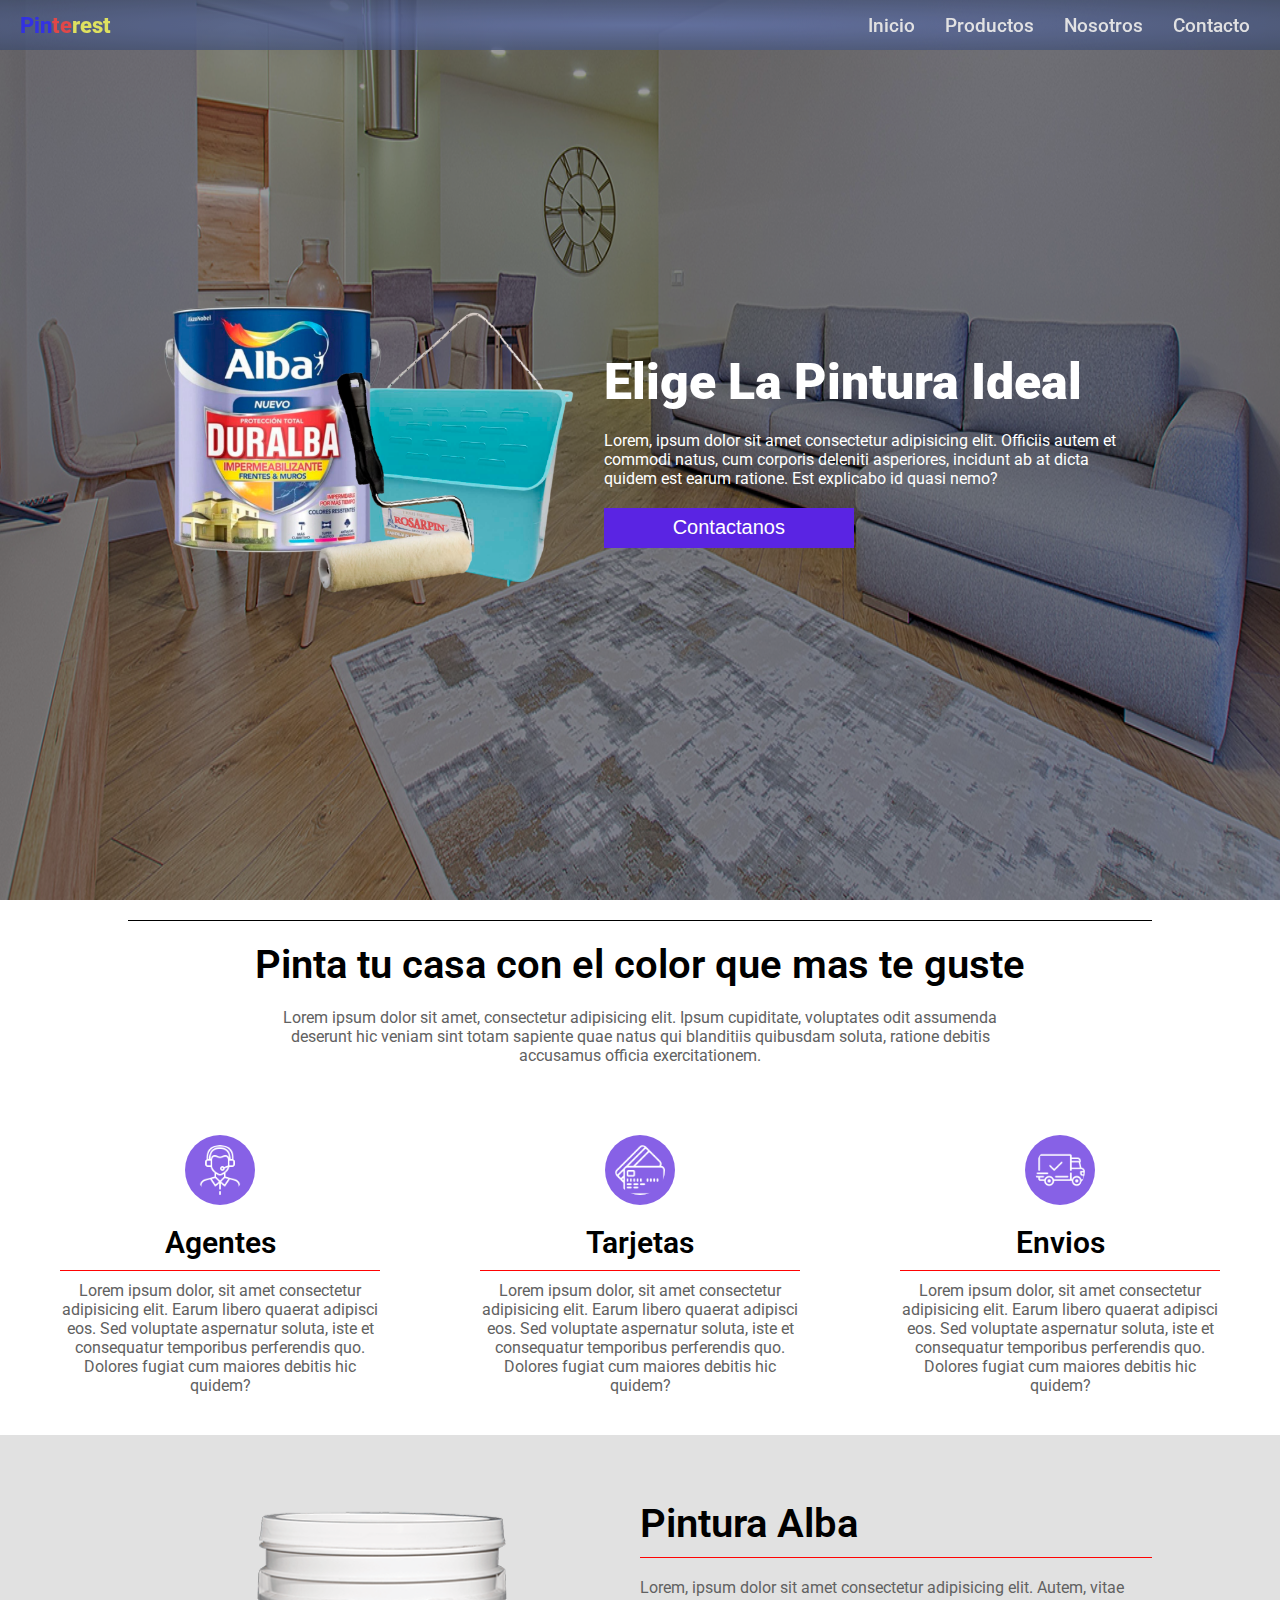
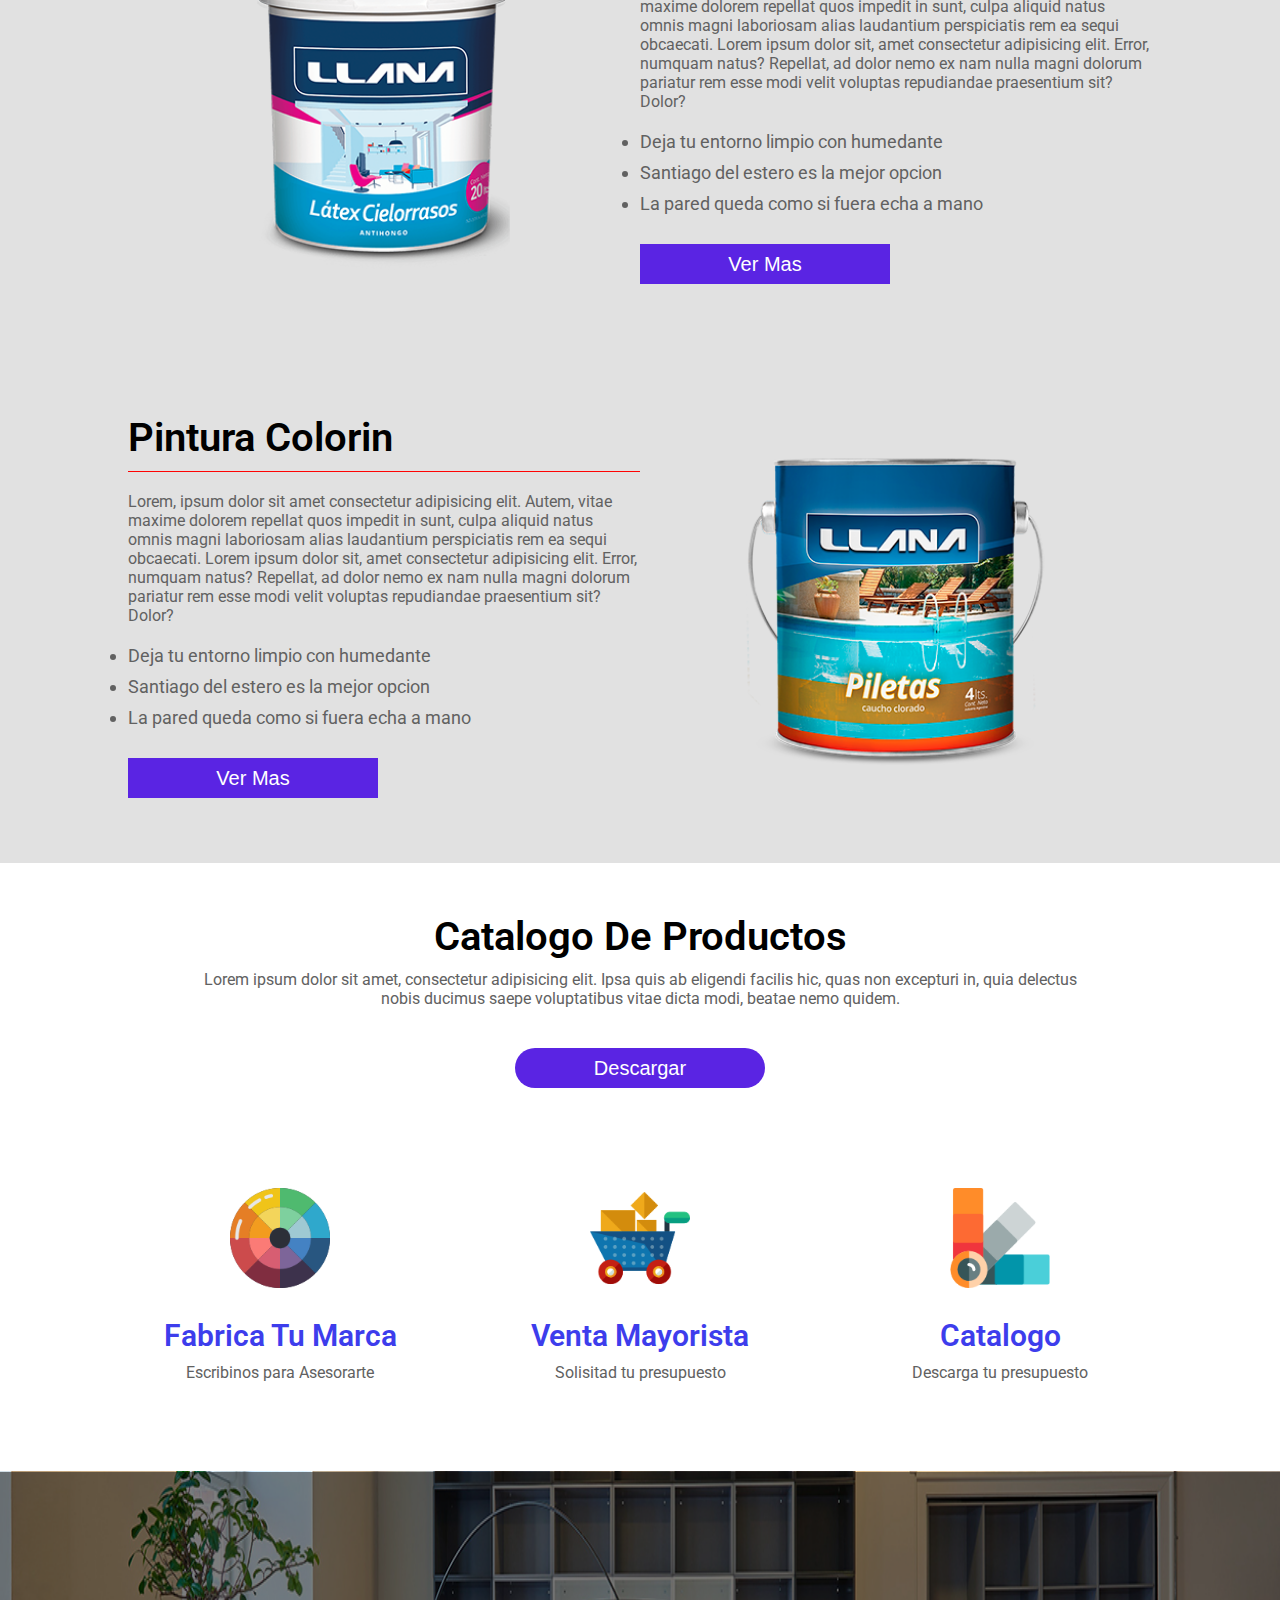
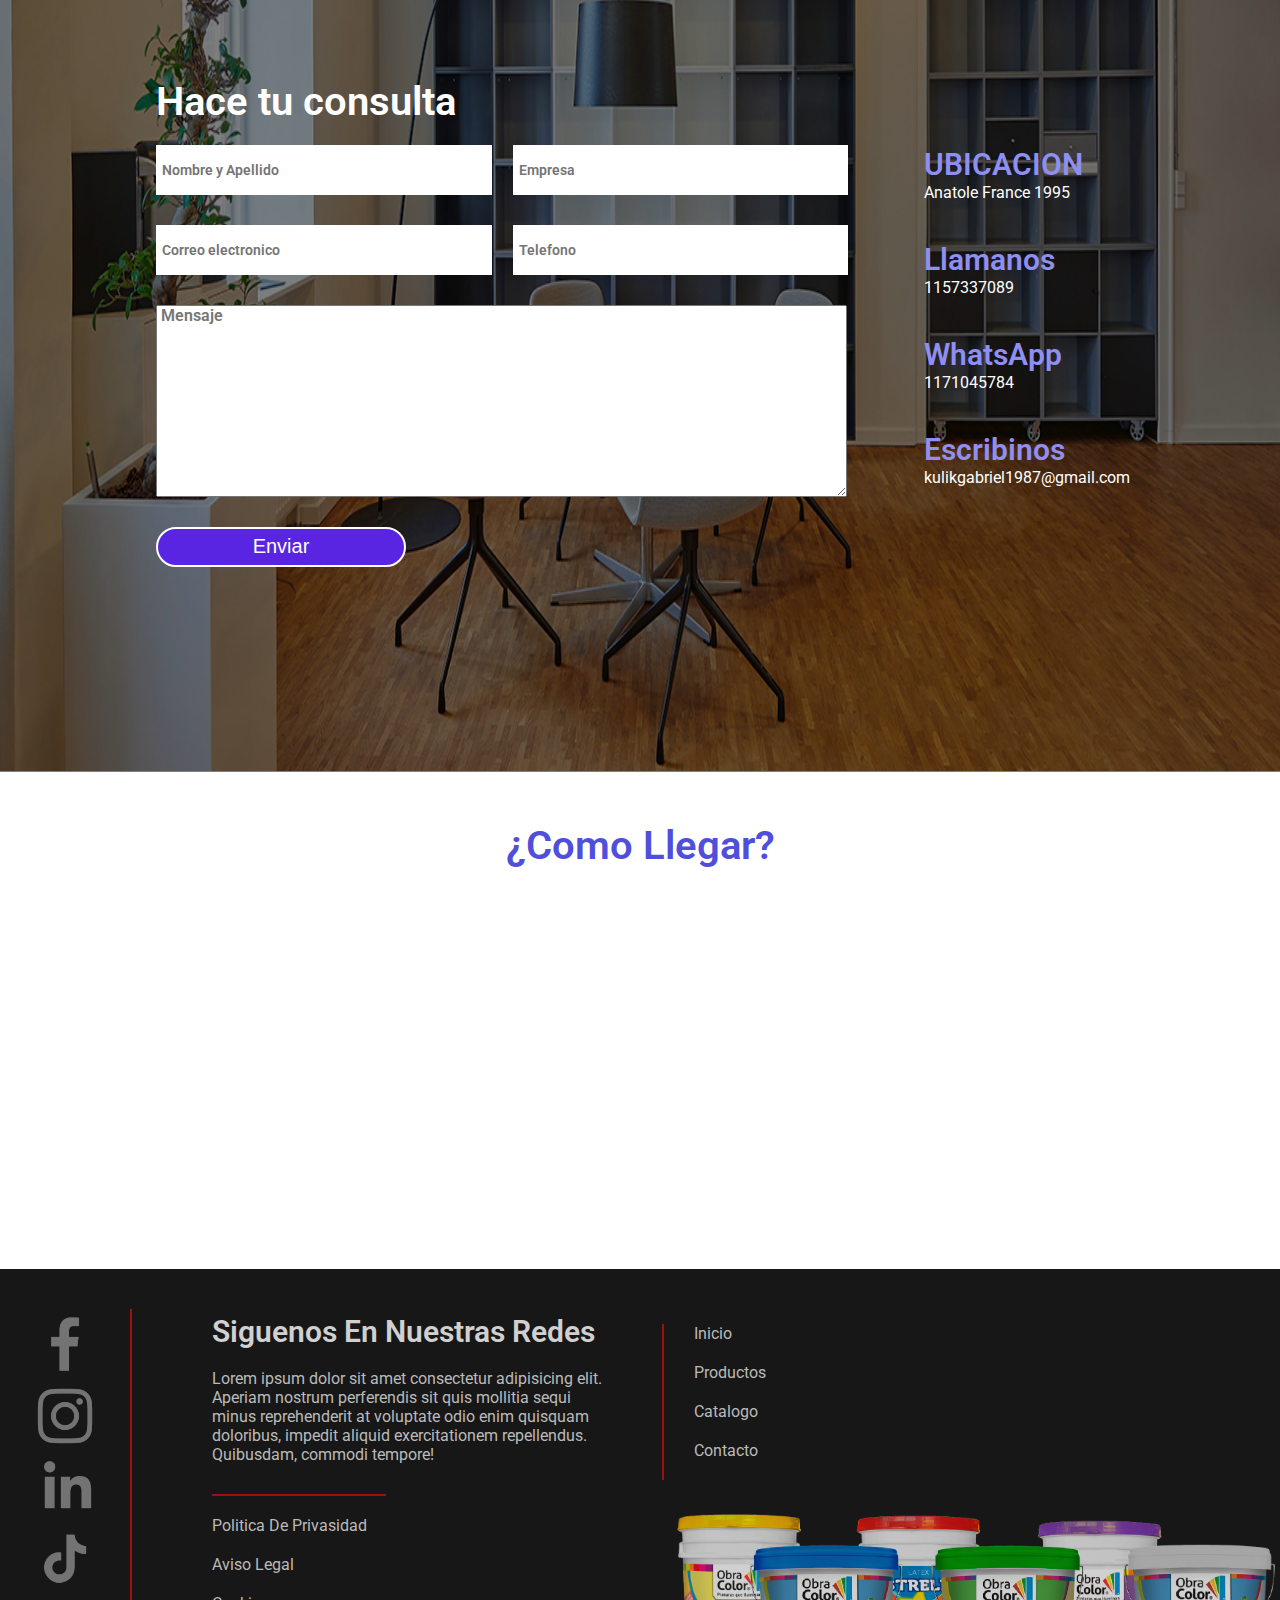
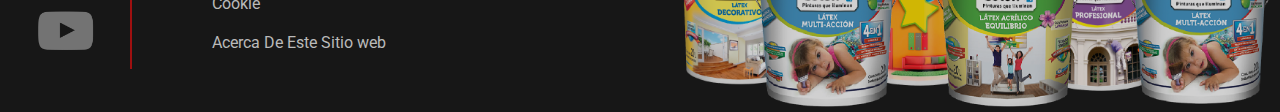
<file: index.html>
<!DOCTYPE html>
<html lang="en">
  <head>
    <meta charset="UTF-8" />
    <meta name="viewport" content="width=device-width, initial-scale=1.0" />
    <title>Document</title>
    <link href="https://fonts.googleapis.com/css2?family=Roboto:wght@100;300;400;500;700;900&display=swap" rel="stylesheet">
    <link
    rel="stylesheet"
    href="css/indexMovil.css"
    media="screen and (max-width:800px)"
  />
  <link
    rel="stylesheet"
    href="css/index.css"
    media="screen and (min-width:801px)"
  />
  </head>
  <body>
    <header>
      <p><span>Pin</span><span>te</span><span>rest</span></p>
      <nav>
        <div id="btn">
          <span id="uno"></span>
          <span id="dos"></span>
          <span id="tres"></span>
        </div>
        <ul id="menu">
          <a href="#"><li>Inicio</li></a>
          <a href="productos.html"><li>Productos</li></a>
          <a href="nosotros.html"><li>Nosotros</li></a>
          <a href="#form"><li>Contacto</li></a>
        </ul>
      </nav>
    </header>
    <main>
      <section class="section1">
        <div class="capa"></div>
        <picture class="portada">
          <source  media="(max-width:800px)"
          srcset="image/portadaresponsive.jpg">
          <img src="image/portada.jpg" alt="" class="imgportada" />
        </picture>
        <article>
          <picture class="tachodepintura">
           
            <img src="image/tarro.png" alt="" class="imgtachodepintura" />
          </picture>
          <div class="container">
            <h1>Elige La Pintura Ideal</h1>
            <p >
              Lorem, ipsum dolor sit amet consectetur adipisicing elit. Officiis
              autem et commodi natus, cum corporis deleniti asperiores, incidunt
              ab at dicta quidem est earum ratione. Est explicabo id quasi nemo?
            </p>
            <button>Contactanos</button>
          </div>
         
        </article>
      </section>
      <section class="section2">
        <h2>Pinta tu casa con el color que mas te guste</h2>
        <p>
          Lorem ipsum dolor sit amet, consectetur adipisicing elit. Ipsum
          cupiditate, voluptates odit assumenda deserunt hic veniam sint totam
          sapiente quae natus qui blanditiis quibusdam soluta, ratione debitis
          accusamus officia exercitationem.
        </p>
        <article>
          <div>
            <img
              src="image/iconos/servicio-de-centro-de-llamadas (1).png"
              alt=""
            />
            <h3>Agentes</h3>
            <p>
              Lorem ipsum dolor, sit amet consectetur adipisicing elit. Earum
              libero quaerat adipisci eos. Sed voluptate aspernatur soluta, iste
              et consequatur temporibus perferendis quo. Dolores fugiat cum
              maiores debitis hic quidem?
            </p>
          </div>
          <div>
            <img src="image/iconos/tarjetas-de-credito (1).png" alt="" />
            <h3>Tarjetas</h3>
            <p>
              Lorem ipsum dolor, sit amet consectetur adipisicing elit. Earum
              libero quaerat adipisci eos. Sed voluptate aspernatur soluta, iste
              et consequatur temporibus perferendis quo. Dolores fugiat cum
              maiores debitis hic quidem?
            </p>
          </div>
          <div>
            <img src="image/iconos/enviado (1).png" alt="" />
            <h3>Envios</h3>
            <p>
              Lorem ipsum dolor, sit amet consectetur adipisicing elit. Earum
              libero quaerat adipisci eos. Sed voluptate aspernatur soluta, iste
              et consequatur temporibus perferendis quo. Dolores fugiat cum
              maiores debitis hic quidem?
            </p>
          </div>
        </article>
      </section>
      <section class="section3">
        <picture>
          <img src="image/pintura-latex-cielorrasos-tacho.png" alt="" />
        </picture>
        <div>
          <h2>Pintura Alba</h2>
          <p>
            Lorem, ipsum dolor sit amet consectetur adipisicing elit. Autem,
            vitae maxime dolorem repellat quos impedit in sunt, culpa aliquid
            natus omnis magni laboriosam alias laudantium perspiciatis rem ea
            sequi obcaecati. Lorem ipsum dolor sit, amet consectetur adipisicing
            elit. Error, numquam natus? Repellat, ad dolor nemo ex nam nulla
            magni dolorum pariatur rem esse modi velit voluptas repudiandae
            praesentium sit? Dolor?
          </p>
          <ul>
            <li>Deja tu entorno limpio con humedante</li>
            <li>Santiago del estero es la mejor opcion</li>
            <li>La pared queda como si fuera echa a mano</li>
          </ul>
          <button>Ver Mas</button>
        </div>
      </section>
      <section class="section4">
        <div>
          <h2>Pintura Colorin</h2>
          <p>
            Lorem, ipsum dolor sit amet consectetur adipisicing elit. Autem,
            vitae maxime dolorem repellat quos impedit in sunt, culpa aliquid
            natus omnis magni laboriosam alias laudantium perspiciatis rem ea
            sequi obcaecati. Lorem ipsum dolor sit, amet consectetur adipisicing
            elit. Error, numquam natus? Repellat, ad dolor nemo ex nam nulla
            magni dolorum pariatur rem esse modi velit voluptas repudiandae
            praesentium sit? Dolor?
          </p>
          <ul>
            <li>Deja tu entorno limpio con humedante</li>
            <li>Santiago del estero es la mejor opcion</li>
            <li>La pared queda como si fuera echa a mano</li>
          </ul>
          <button>Ver Mas</button>
        </div>
        <picture>
          <img
            src="image/pintura-para-piletas-caucho-clorado-tacho.png"
            alt=""
          />
        </picture>
      </section>
      <section class="section5">
        <h2>Catalogo De Productos</h2>
        <p>Lorem ipsum dolor sit amet, consectetur adipisicing elit. Ipsa quis ab eligendi facilis hic, quas non excepturi in, quia delectus nobis ducimus saepe voluptatibus vitae dicta modi, beatae nemo quidem.</p>
        <button>Descargar</button>
        <article>
          <div>
            <img src="image/masimage/pantone (1).png" alt="">
            <h3>Fabrica Tu Marca</h3>
            <p>Escribinos para Asesorarte</p>
          </div>
          <div class="section5div">
            <img src="image/masimage/shopping-cart (1).png" alt="">
            <h3>Venta Mayorista</h3>
            <p>Solisitad tu presupuesto</p>
          </div>
          <div>
            <img src="image/masimage/pantone-1 (1).png" alt="">
            <h3>Catalogo</h3>
            <p>Descarga tu presupuesto</p>
          </div>
        </article>
      </section>
      <section class="section6" id="form">
        <div class="capa2"></div>
        <picture>
          <img src="image/oficina.jpg" alt="">
        </picture>
        <form action="">
          <h2>Hace tu consulta</h2>
          <div><input type="text" placeholder="  Nombre y Apellido"><input type="text" placeholder="  Empresa"></div>
          <div><input type="text" placeholder="  Correo electronico"><input type="text" placeholder="  Telefono"></div>
          <textarea name="" id="" cols="50" rows="10" placeholder=" Mensaje"></textarea>
          <button>Enviar</button>
        </form>
        <article>   
            <h3>UBICACION</h3>
            <P>Anatole France 1995</P>          
            <h3>Llamanos</h3>
            <P>1157337089</P>          
            <h3>WhatsApp</h3>
            <P>1171045784</P>          
            <h3>Escribinos</h3>
            <P>kulikgabriel1987@gmail.com</P>         
        </article>
      </section>
      <section class="section7">
        <h2>¿Como Llegar?</h2>
        <iframe src="https://www.google.com/maps/embed?pb=!1m18!1m12!1m3!1d3280.502502488425!2d-58.37233492577522!3d-34.69250357292253!2m3!1f0!2f0!3f0!3m2!1i1024!2i768!4f13.1!3m3!1m2!1s0x95a3332a92fb2c37%3A0x37afd29ec1ad2815!2sAnatole%20France%201995%2C%20B1869DBM%20Gerli%2C%20Provincia%20de%20Buenos%20Aires!5e0!3m2!1ses-419!2sar!4v1703802224832!5m2!1ses-419!2sar" width="600" height="450" style="border:0;" allowfullscreen="" loading="lazy" referrerpolicy="no-referrer-when-downgrade"></iframe>
      </section>
    </main>
    <footer>
      <ul class="redes">
        <li><a href=""><img src="image/redes sociales/facebook.png" alt=""></a></li>
        <li><a href=""><img src="image/redes sociales/instagram.png" alt=""></a></li>
        <li><a href=""><img src="image/redes sociales/linkedin.png" alt=""></a></li>
        <li><a href=""><img src="image/redes sociales/tikok.png" alt=""></a></li>
        <li><a href=""><img src="image/redes sociales/youtube.png" alt=""></a></li>        
      </ul>
      <div>
        <h2>Siguenos En Nuestras Redes</h2>
        <p>
          Lorem ipsum dolor sit amet consectetur adipisicing elit. Aperiam
          nostrum perferendis sit quis mollitia sequi minus reprehenderit at
          voluptate odio enim quisquam doloribus, impedit aliquid
          exercitationem repellendus. Quibusdam, commodi tempore!
        </p>
        <ul class="politica">
         <li><a href="">Politica De Privasidad</a></li>
          <li><a href="">Aviso Legal</a></li>
          <li><a href="">Cookie</a></li>
          <li><a href="">Acerca De Este Sitio web</a></li>
        </ul>
      </div>      
        <ul class="menu">          
          <li><a href="">Inicio</a></li>
          <li><a href="">Productos</a></li>
          <li><a href="">Catalogo</a></li>
          <li><a href="">Contacto</a></li>
        </ul>
      <picture>
      <img class="pintor" src="image/tachoss de pinturas.png" alt=""/>
    </picture>
    </footer>

    <script src="javascript/menuHamburguesa.js"></script>
  </body>
</html>
</file>
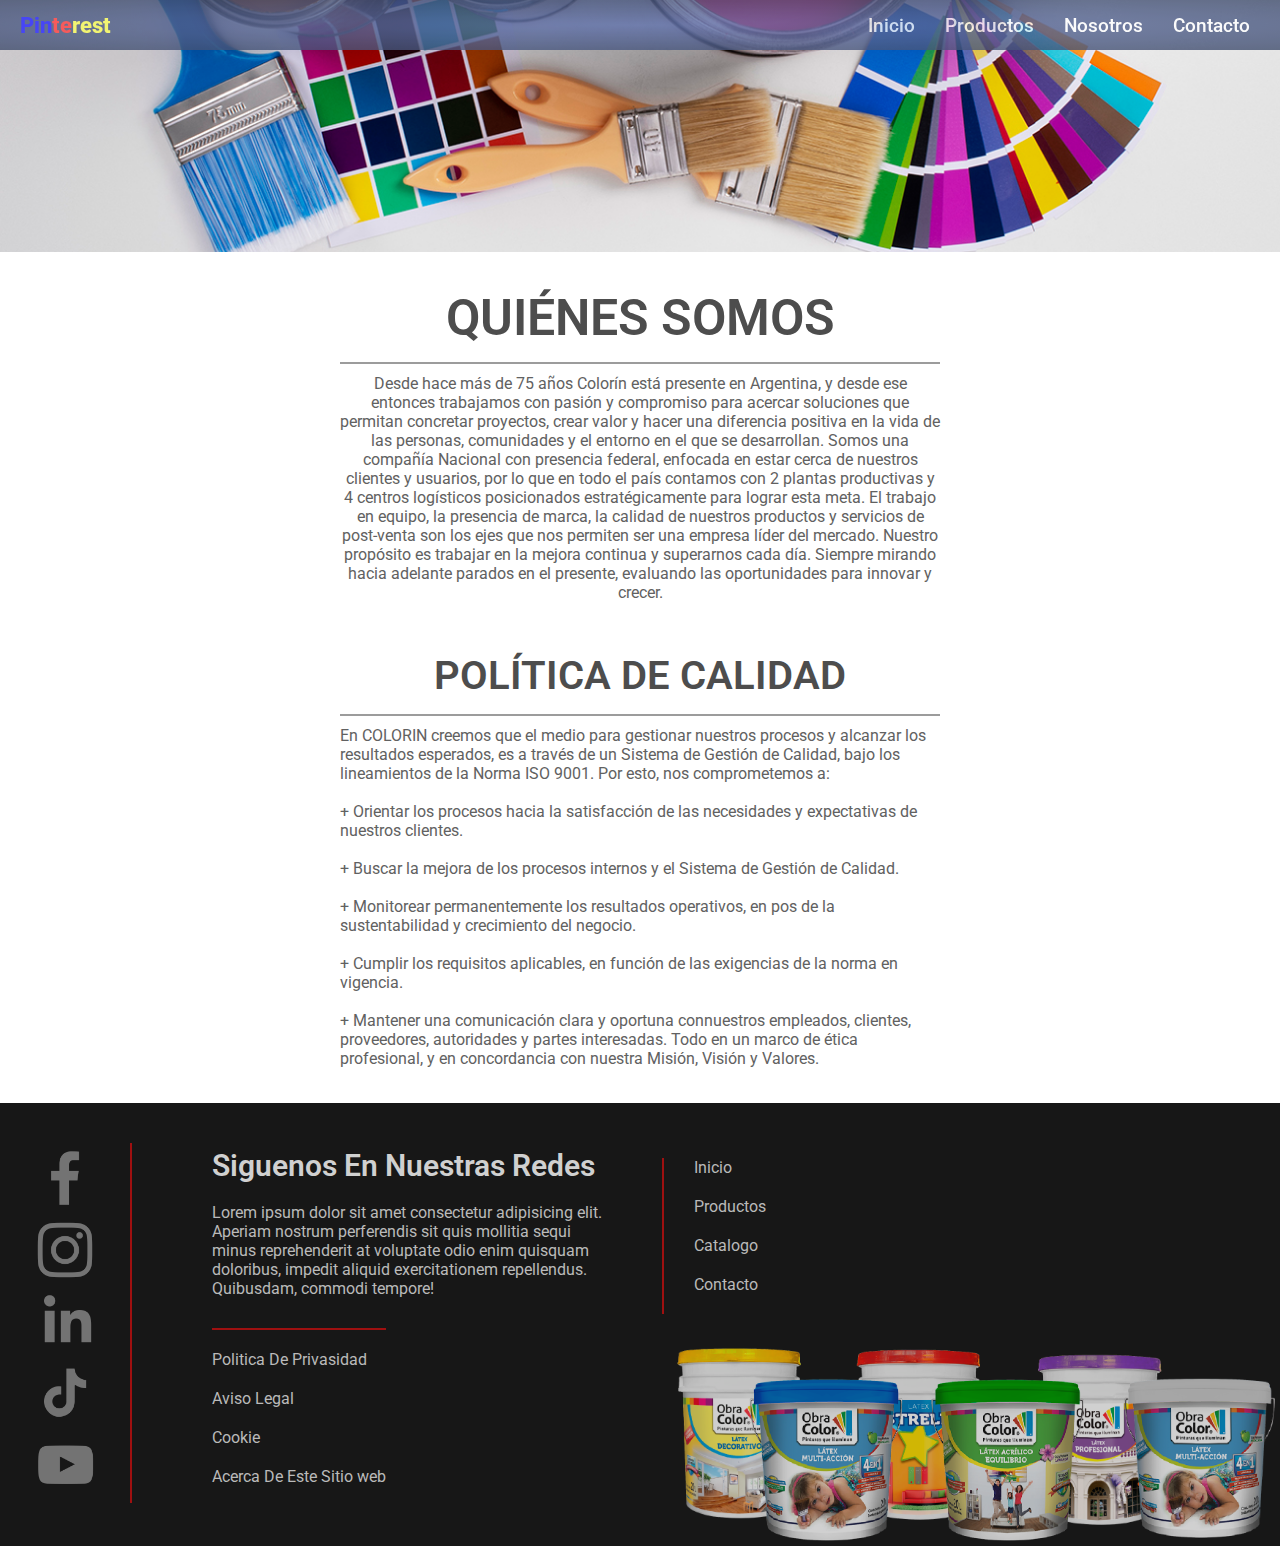
<file: nosotros.html>
<!DOCTYPE html>
<html lang="en">
  <head>
    <meta charset="UTF-8" />
    <meta name="viewport" content="width=device-width, initial-scale=1.0" />
    <title>Document</title>
    <link href="https://fonts.googleapis.com/css2?family=Roboto:wght@100;300;400;500;700;900&display=swap" rel="stylesheet">

    <link
    rel="stylesheet"
    href="css/nosotrosMovil.css"
    media="screen and (max-width:800px)"
  />
  <link
  rel="stylesheet"
  href="css/nosotros.css"
  media="screen and (min-width:801px)"
/>
  </head>
  <body>
    <header>
      <p><span>Pin</span><span>te</span><span>rest</span></p>
      <nav>
        <div id="btn">
          <span id="uno"></span>
          <span id="dos"></span>
          <span id="tres"></span>
        </div>
        <ul id="menu">
          <a href="#"><li>Inicio</li></a>
          <a href="productos.html"><li>Productos</li></a>
          <a href="nosotros.html"><li>Nosotros</li></a>
          <a href="#form"><li>Contacto</li></a>
        </ul>
      </nav>
    </header>
    <main>
      <section>
        <picture>
            <img src="image/nosotros.jpg" alt="">
        </picture>
        <article>

          
          <h1>QUIÉNES SOMOS</h1>
          <p class="parrafo1">
            Desde hace más de 75 años Colorín está presente en Argentina, y
            desde ese entonces trabajamos con pasión y compromiso para acercar
            soluciones que permitan concretar proyectos, crear valor y hacer una
            diferencia positiva en la vida de las personas, comunidades y el
            entorno en el que se desarrollan. Somos una compañía Nacional con
            presencia federal, enfocada en estar cerca de nuestros clientes y
            usuarios, por lo que en todo el país contamos con 2 plantas
            productivas y 4 centros logísticos posicionados estratégicamente
            para lograr esta meta. El trabajo en equipo, la presencia de marca,
            la calidad de nuestros productos y servicios de post-venta son los
            ejes que nos permiten ser una empresa líder del mercado. Nuestro
            propósito es trabajar en la mejora continua y superarnos cada día.
            Siempre mirando hacia adelante parados en el presente, evaluando las
            oportunidades para innovar y crecer.
          </p>
          
          <h2>POLÍTICA DE CALIDAD</h2>
          <p class="parrafo2">
            En COLORIN creemos que el medio para gestionar nuestros procesos y
            alcanzar los resultados esperados, es a través de un Sistema de
            Gestión de Calidad, bajo los lineamientos de la Norma ISO 9001. Por
            esto, nos comprometemos a: 
            <br>
            <br>
            + Orientar los procesos hacia la satisfacción de las necesidades y expectativas de nuestros clientes.
           <br>
           <br>
            + Buscar la mejora de los procesos internos y el Sistema de Gestión
            de Calidad. 
            <br>
            <br>
            + Monitorear permanentemente los resultados operativos,
            en pos de la sustentabilidad y crecimiento del negocio.
            <br>
            <br>
            + Cumplir los requisitos aplicables, en función de las exigencias de la norma
            en vigencia. 
            <br>
            <br>
            + Mantener una comunicación clara y oportuna connuestros empleados, clientes, proveedores, autoridades y partes
            interesadas. Todo en un marco de ética profesional, y en
            concordancia con nuestra Misión, Visión y Valores.
          </p>
        </article>
      </section>
    </main>
    <footer>
      <ul class="redes">
        <li>
          <a href=""><img src="image/redes sociales/facebook.png" alt="" /></a>
        </li>
        <li>
          <a href=""><img src="image/redes sociales/instagram.png" alt="" /></a>
        </li>
        <li>
          <a href=""><img src="image/redes sociales/linkedin.png" alt="" /></a>
        </li>
        <li>
          <a href=""><img src="image/redes sociales/tikok.png" alt="" /></a>
        </li>
        <li>
          <a href=""><img src="image/redes sociales/youtube.png" alt="" /></a>
        </li>
      </ul>
      <div>
        <h2>Siguenos En Nuestras Redes</h2>
        <p>
          Lorem ipsum dolor sit amet consectetur adipisicing elit. Aperiam
          nostrum perferendis sit quis mollitia sequi minus reprehenderit at
          voluptate odio enim quisquam doloribus, impedit aliquid exercitationem
          repellendus. Quibusdam, commodi tempore!
        </p>
        <ul class="politica">
          <li><a href="">Politica De Privasidad</a></li>
          <li><a href="">Aviso Legal</a></li>
          <li><a href="">Cookie</a></li>
          <li><a href="">Acerca De Este Sitio web</a></li>
        </ul>
      </div>
      <ul class="menu">
        <li><a href="">Inicio</a></li>
        <li><a href="">Productos</a></li>
        <li><a href="">Catalogo</a></li>
        <li><a href="">Contacto</a></li>
      </ul>
      <picture>
        <img class="pintor" src="image/tachoss de pinturas.png" alt="" />
      </picture>
    </footer>
    <script src="javascript/menuHamburguesa.js"></script>
  </body>
</html>
</file>
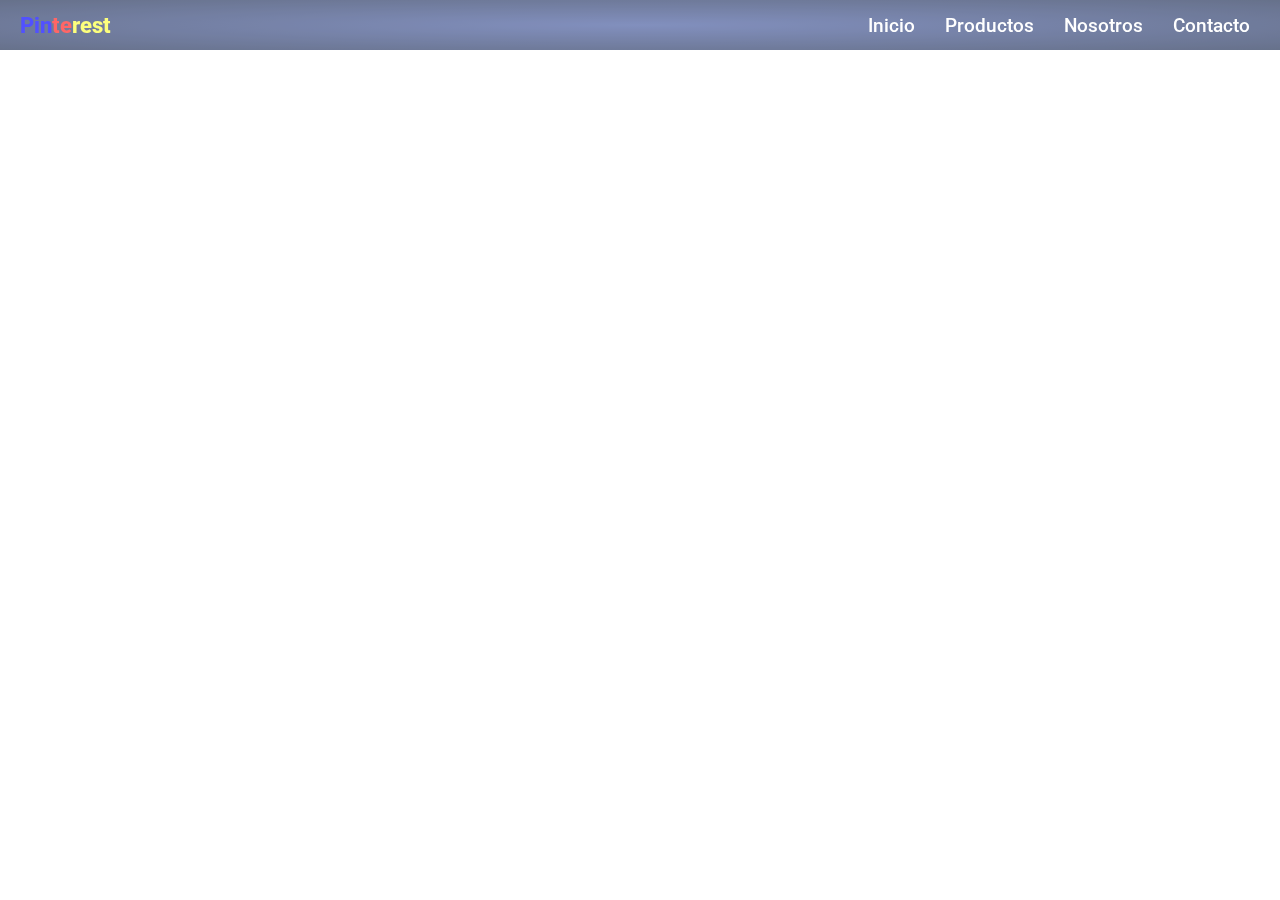
<file: producto.html>
<!DOCTYPE html>
<html lang="en">
<head>
    <meta charset="UTF-8">
    <meta name="viewport" content="width=device-width, initial-scale=1.0">
    <title>Document</title>
    <link rel="stylesheet" href="css/producto.css">
    <link href="https://fonts.googleapis.com/css2?family=Roboto:wght@100;300;400;500;700;900&display=swap" rel="stylesheet">
</head>
<body>
    <header>
        <p><span>Pin</span><span>te</span><span>rest</span></p>
        <nav>
          <ul>
            <a href="index.html"><li>Inicio</li></a>
            <a href="productos.html"><li>Productos</li></a>
            <a href="nosotros.html"><li>Nosotros</li></a>
            <a href="#form"><li>Contacto</li></a>
          </ul>
        </nav>
      </header>
      <main>


      </main>
      <!-- <footer>
        <ul class="redes">
          <li><a href=""><img src="image/redes sociales/facebook.png" alt=""></a></li>
          <li><a href=""><img src="image/redes sociales/instagram.png" alt=""></a></li>
          <li><a href=""><img src="image/redes sociales/linkedin.png" alt=""></a></li>
          <li><a href=""><img src="image/redes sociales/tikok.png" alt=""></a></li>
          <li><a href=""><img src="image/redes sociales/youtube.png" alt=""></a></li>        
        </ul>
        <div>
          <h2>Siguenos En Nuestras Redes</h2>
          <p>
            Lorem ipsum dolor sit amet consectetur adipisicing elit. Aperiam
            nostrum perferendis sit quis mollitia sequi minus reprehenderit at
            voluptate odio enim quisquam doloribus, impedit aliquid
            exercitationem repellendus. Quibusdam, commodi tempore!
          </p>
          <ul class="politica">
           <li><a href="">Politica De Privasidad</a></li>
            <li><a href="">Aviso Legal</a></li>
            <li><a href="">Cookie</a></li>
            <li><a href="">Acerca De Este Sitio web</a></li>
          </ul>
        </div>      
          <ul class="menu">          
            <li><a href="">Inicio</a></li>
            <li><a href="">Productos</a></li>
            <li><a href="">Catalogo</a></li>
            <li><a href="">Contacto</a></li>
          </ul>
        <picture>
        <img class="pintor" src="image/tachoss de pinturas.png" alt=""/>
      </picture>
      </footer> -->
</body>
</html>
</file>
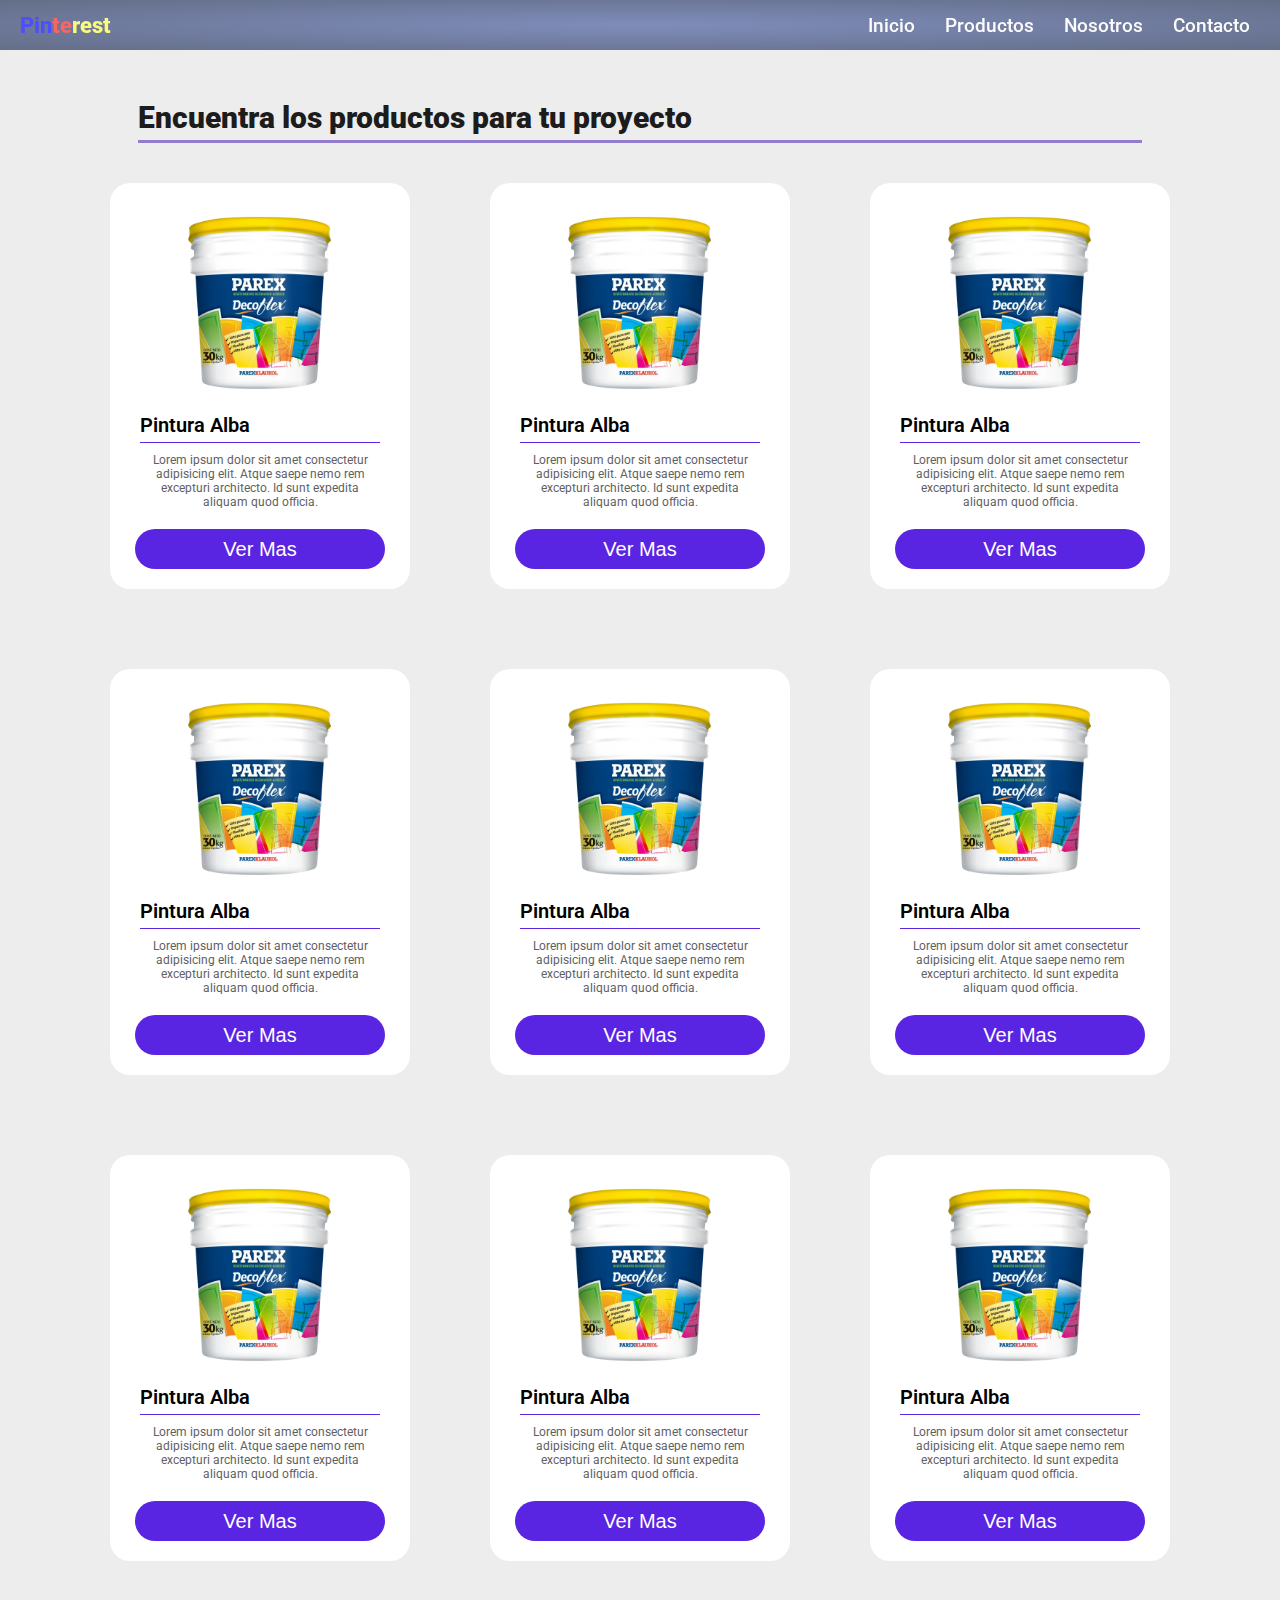
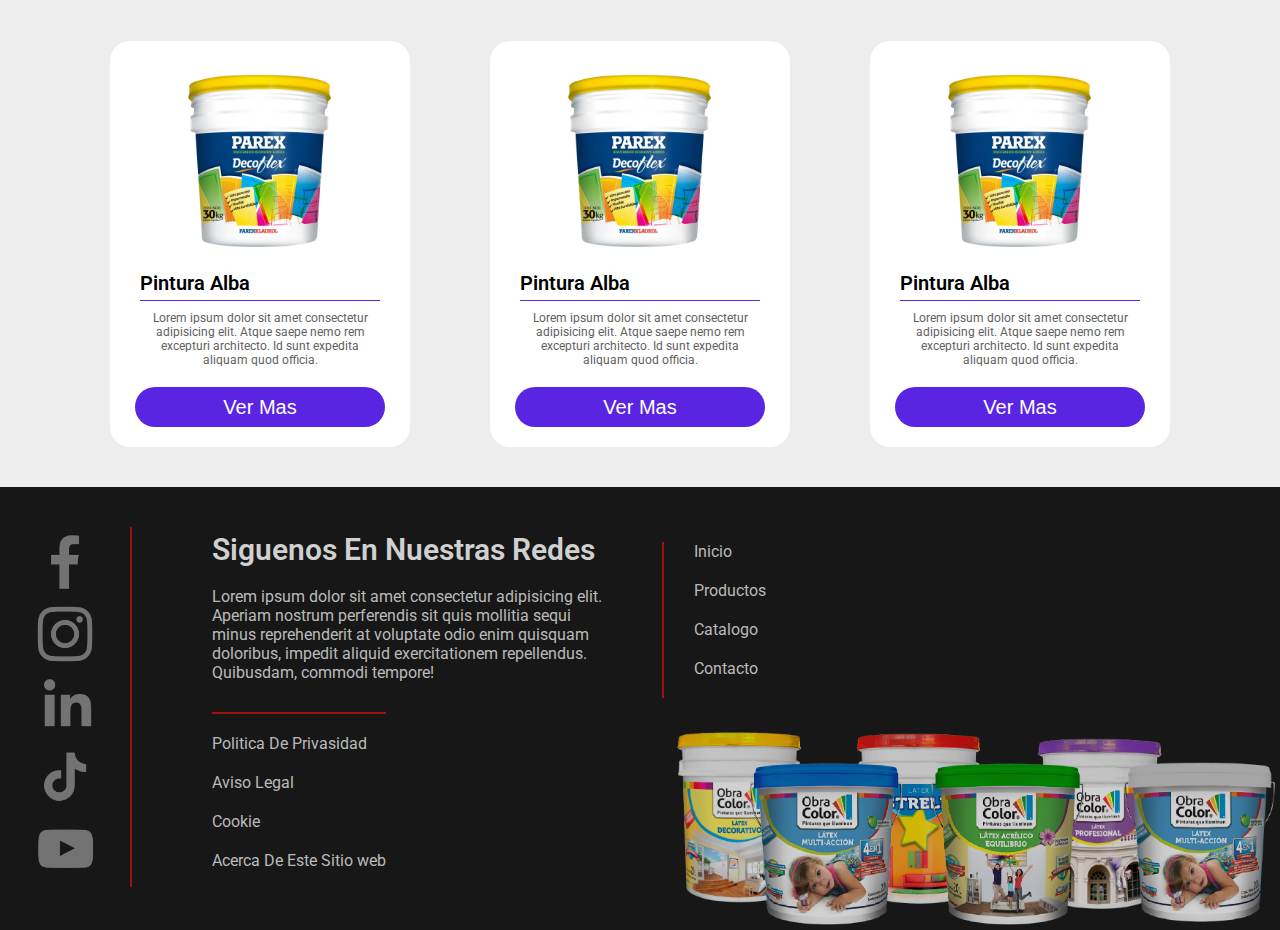
<file: productos.html>
<!DOCTYPE html>
<html lang="en">
  <head>
    <meta charset="UTF-8" />
    <meta name="viewport" content="width=device-width, initial-scale=1.0" />
    <title>Document</title>
    <link href="https://fonts.googleapis.com/css2?family=Roboto:wght@100;300;400;500;700;900&display=swap" rel="stylesheet">
    <link
    rel="stylesheet"
    href="css/productosMovil.css"
    media="screen and (max-width:800px)"
  />
  <link
    rel="stylesheet"
    href="css/productos.css"
    media="screen and (min-width:801px)"
  />
  </head>
  <body>
    <header>
      <p><span>Pin</span><span>te</span><span>rest</span></p>
      <nav>
        <div id="btn">
          <span id="uno"></span>
          <span id="dos"></span>
          <span id="tres"></span>
        </div>
        <ul id="menu">
          <a href="#"><li>Inicio</li></a>
          <a href="productos.html"><li>Productos</li></a>
          <a href="nosotros.html"><li>Nosotros</li></a>
          <a href="#form"><li>Contacto</li></a>
        </ul>
      </nav>
    </header>
    <main>
        <h1>Encuentra los productos para tu proyecto</h1>
      <section class="section1">
        
        <article>
          <img src="image/PAREX-original.webp" alt="" />
          <h2>Pintura Alba</h2>
          <p>
            Lorem ipsum dolor sit amet consectetur adipisicing elit. Atque saepe
            nemo rem excepturi architecto. Id sunt expedita aliquam quod officia.
          </p>
          <a href="producto.html"><button>Ver Mas</button></a>
        </article>
        <article>
            <img src="image/PAREX-original.webp" alt="" />
            <h2>Pintura Alba</h2>
            <p>
              Lorem ipsum dolor sit amet consectetur adipisicing elit. Atque saepe
              nemo rem excepturi architecto. Id sunt expedita aliquam quod officia.
            </p>
            <button>Ver Mas</button>
          </article>
          <article>
            <img src="image/PAREX-original.webp" alt="" />
            <h2>Pintura Alba</h2>
            <p>
              Lorem ipsum dolor sit amet consectetur adipisicing elit. Atque saepe
              nemo rem excepturi architecto. Id sunt expedita aliquam quod officia.
            </p>
            <button>Ver Mas</button>
          </article>
          <article>
            <img src="image/PAREX-original.webp" alt="" />
            <h2>Pintura Alba</h2>
            <p>
              Lorem ipsum dolor sit amet consectetur adipisicing elit. Atque saepe
              nemo rem excepturi architecto. Id sunt expedita aliquam quod officia.
            </p>
            <button>Ver Mas</button>
          </article>
          <article>
            <img src="image/PAREX-original.webp" alt="" />
            <h2>Pintura Alba</h2>
            <p>
              Lorem ipsum dolor sit amet consectetur adipisicing elit. Atque saepe
              nemo rem excepturi architecto. Id sunt expedita aliquam quod officia.
            </p>
            <button>Ver Mas</button>
          </article>
          <article>
            <img src="image/PAREX-original.webp" alt="" />
            <h2>Pintura Alba</h2>
            <p>
              Lorem ipsum dolor sit amet consectetur adipisicing elit. Atque saepe
              nemo rem excepturi architecto. Id sunt expedita aliquam quod officia.
            </p>
            <button>Ver Mas</button>
          </article>
          <article>
            <img src="image/PAREX-original.webp" alt="" />
            <h2>Pintura Alba</h2>
            <p>
              Lorem ipsum dolor sit amet consectetur adipisicing elit. Atque saepe
              nemo rem excepturi architecto. Id sunt expedita aliquam quod officia.
            </p>
            <button>Ver Mas</button>
          </article>
          <article>
            <img src="image/PAREX-original.webp" alt="" />
            <h2>Pintura Alba</h2>
            <p>
              Lorem ipsum dolor sit amet consectetur adipisicing elit. Atque saepe
              nemo rem excepturi architecto. Id sunt expedita aliquam quod officia.
            </p>
            <button>Ver Mas</button>
          </article>
          <article>
            <img src="image/PAREX-original.webp" alt="" />
            <h2>Pintura Alba</h2>
            <p>
              Lorem ipsum dolor sit amet consectetur adipisicing elit. Atque saepe
              nemo rem excepturi architecto. Id sunt expedita aliquam quod officia.
            </p>
            <button>Ver Mas</button>
          </article>
          <article>
            <img src="image/PAREX-original.webp" alt="" />
            <h2>Pintura Alba</h2>
            <p>
              Lorem ipsum dolor sit amet consectetur adipisicing elit. Atque saepe
              nemo rem excepturi architecto. Id sunt expedita aliquam quod officia.
            </p>
            <button>Ver Mas</button>
          </article>
          <article>
            <img src="image/PAREX-original.webp" alt="" />
            <h2>Pintura Alba</h2>
            <p>
              Lorem ipsum dolor sit amet consectetur adipisicing elit. Atque saepe
              nemo rem excepturi architecto. Id sunt expedita aliquam quod officia.
            </p>
            <button>Ver Mas</button>
          </article>
          <article>
            <img src="image/PAREX-original.webp" alt="" />
            <h2>Pintura Alba</h2>
            <p>
              Lorem ipsum dolor sit amet consectetur adipisicing elit. Atque saepe
              nemo rem excepturi architecto. Id sunt expedita aliquam quod officia.
            </p>
            <button>Ver Mas</button>
          </article>
      </section>
    </main>
    <footer>
        <ul class="redes">
          <li><a href=""><img src="image/redes sociales/facebook.png" alt=""></a></li>
          <li><a href=""><img src="image/redes sociales/instagram.png" alt=""></a></li>
          <li><a href=""><img src="image/redes sociales/linkedin.png" alt=""></a></li>
          <li><a href=""><img src="image/redes sociales/tikok.png" alt=""></a></li>
          <li><a href=""><img src="image/redes sociales/youtube.png" alt=""></a></li>        
        </ul>
        <div>
          <h2>Siguenos En Nuestras Redes</h2>
          <p>
            Lorem ipsum dolor sit amet consectetur adipisicing elit. Aperiam
            nostrum perferendis sit quis mollitia sequi minus reprehenderit at
            voluptate odio enim quisquam doloribus, impedit aliquid
            exercitationem repellendus. Quibusdam, commodi tempore!
          </p>
          <ul class="politica">
           <li><a href="">Politica De Privasidad</a></li>
            <li><a href="">Aviso Legal</a></li>
            <li><a href="">Cookie</a></li>
            <li><a href="">Acerca De Este Sitio web</a></li>
          </ul>
        </div>      
          <ul class="menu">          
            <li><a href="">Inicio</a></li>
            <li><a href="">Productos</a></li>
            <li><a href="">Catalogo</a></li>
            <li><a href="">Contacto</a></li>
          </ul>
        <picture>
        <img class="pintor" src="image/tachoss de pinturas.png" alt=""/>
      </picture>
      </footer>
      <script src="javascript/menuHamburguesa.js"></script>
  </body>
</html>
</file>
<file: css/indexMovil.css>
* {
  box-sizing: border-box;
  margin: 0;
  padding: 0;
}
html {
  font-size: 62.5%;
  font-family: "Roboto", sans-serif;
}
:root {
  --texto-famili: "Roboto";
}
body {
  width: 100%;
}
/* ----------navbar------------- */
header {
  width: 100%;
  height: 50px;
  display: flex;
  align-items: center;
  justify-content: space-between;
  position: fixed;
  background: radial-gradient(#6374ae, #414e6e);
  opacity: 0.8;
  z-index: 1;

  & p {
    font-family: var(--texto-famili);
    margin-left: 20px;
    font-size: 2.2rem;
    font-weight: 800;
    & span:nth-child(1) {
      color: rgb(0, 0, 255);
      font-family: var(--texto-famili);
      font-weight: 800;
    }
    & span:nth-child(2) {
      color: #841313;
      font-family: var(--texto-famili);
      font-weight: 800;
    }
    & span:nth-child(3) {
      color: #b1b342;
      font-family: var(--texto-famili);
      font-weight: 800;
    }
  }
  & nav {
    & div {
      width: 50px;
      height: 50px;
      display: flex;
      align-items: center;
      justify-content: center;
      flex-direction: column;
      position: absolute;
      top: 4px;
      right: 20px;
      cursor: pointer;
      & span {
        width: 50px;
        height: 3px;
        background-color: rgb(255, 255, 255);
        display: inline-block;
        margin-bottom: 6px;
        border-radius: 20px;
        transition: 300ms;
      }
    }
    & ul {
      display: flex;
      align-items: center;
      justify-content: center;
      flex-direction: column;
      display: none;
      background: radial-gradient(#6374ae, #3c5cac);
      position: absolute;
      top: 50px;
      right: 20px;
      border-bottom-left-radius: 10px;
      border-bottom-right-radius: 10px;
      & a {
        text-decoration: none;
        & li {
          color: white;
          font-family: var(--texto-famili);
          list-style: none;
          font-size: 1.9rem;
          margin: 20px;
          &:hover {
            color: rgb(35, 254, 28);
          }
        }
      }
    }
  }
}
.abrir {
  display: block;
}
.uno {
  width: 40px;
  transition: 300ms;
}
.dos {
  width: 25px;
  transition: 300ms;
}
.tres {
  width: 15px;
  transition: 300ms;
}
/* -----------main-------------------- */
main {
  width: 100%;
  display: flex;
  align-items: center;
  justify-content: center;
  flex-direction: column;
  .section1 {
    width: 100%;
    height: 100vh;
    display: flex;
    align-items: center;
    justify-content: center;
    position: relative;

    .capa {
      width: 100%;
      height: 100vh;
      background-color: black;
      opacity: 0.4;
      position: absolute;
      z-index: -1;
    }
    .portada {
      width: 100%;
      height: 100vh;
      position: absolute;
      z-index: -2;
      .imgportada {
        width: 100%;
        height: 100vh;
      }
    }
    & article {
      width: 100%;
      display: flex;
      align-items: center;
      justify-content: center;
      flex-direction: column;
      .container {
        width: 80%;
        margin: auto;
        & h1 {
          font-family: var(--texto-famili);
          font-weight: 900;
          font-size: 5rem;
          margin-bottom: 10px;
          color: white;
        }
        & p {
          font-family: var(--texto-famili);
          font-weight: 400;
          font-size: 1.6rem;
          margin-bottom: 20px;
          color: white;
        }
        & button {
          width: 250px;
          height: 40px;
          border: none;
          background-color: #5a24e3;
          color: white;
          font-weight: 500;
          font-size: 2rem;
          cursor: pointer;
        }
      }
      .tachodepintura {
        width: 50%;
        .imgtachodepintura {
          width: 100%;
        }
      }
    }
  }
  .section2 {
    width: 100%;
    display: flex;
    align-items: center;
    justify-content: center;
    flex-direction: column;
    margin-top: 20px;
    & h2 {
      width: 80%;
      padding-top: 20px;
      border-top: 1px solid black;
      font-size: 4rem;
      text-align: center;
      margin-bottom: 20px;
      font-family: var(--texto-famili);
      font-weight: 600;
    }
    & p {
      font-size: 1.6rem;
      width: 60%;
      text-align: center;
      font-family: var(--texto-famili);
      font-weight: 400;
      color: #616161;
    }
    & article {
      width: 100%;
      display: flex;
      align-items: center;
      justify-content: center;
      margin-top: 30px;
      flex-wrap: wrap;

      & div {
        display: flex;
        align-items: center;
        justify-content: center;
        flex-direction: column;

        padding: 20px 50px 40px 50px;
        & img {
          width: 70px;
          height: 70px;
          margin: 20px;
          border-radius: 50%;
          background-color: #8761e6;
          padding: 10px;
        }
        & h3 {
          font-family: var(--texto-famili);
          font-weight: 600;
          font-size: 3rem;
          margin-bottom: 10px;
        }
        & p {
          width: 320px;
          font-family: var(--texto-famili);
          font-size: 1.6rem;
          padding-top: 10px;
          border-top: 1px solid rgb(255, 3, 3);
          font-weight: 400;
        }
      }
    }
  }
  .section3 {
    width: 100%;
    display: flex;
    align-items: center;
    justify-content: center;
    flex-direction: column;
    background-color: #e1e1e1;

    & picture {
      width: 70%;
      & img {
        width: 100%;
      }
    }
    & div {
      width: 80%;
      padding: 0 0 30px 0;
      & h2 {
        font-size: 4rem;
        font-family: var(--texto-famili);
        font-weight: 600;
        margin-bottom: 10px;
      }
      & p {
        border-top: 1px solid rgb(255, 3, 3);
        font-family: var(--texto-famili);
        font-size: 1.6rem;
        margin-bottom: 20px;
        font-weight: 400;
        padding-top: 20px;
        color: #616161;
      }
      & ul {
        & li {
          font-family: var(--texto-famili);
          font-size: 1.8rem;
          margin-bottom: 10px;
          color: #616161;
          font-weight: 400;
        }
      }
      & button {
        width: 250px;
        height: 40px;
        border: none;
        background-color: #5a24e3;
        color: white;
        font-weight: 500;
        font-size: 2rem;
        cursor: pointer;
        margin-top: 20px;
      }
    }
  }
  .section4 {
    width: 100%;
    display: flex;
    align-items: center;
    justify-content: center;
    flex-direction: column;
    background-color: #e1e1e1;

    & picture {
      width: 70%;
      order: 1;
      & img {
        width: 100%;
      }
    }
    & div {
      width: 80%;
      padding: 0 0 30px 0;
      order: 2;
      & h2 {
        font-size: 4rem;
        font-family: var(--texto-famili);
        font-weight: 600;
        margin-bottom: 10px;
      }
      & p {
        border-top: 1px solid rgb(255, 3, 3);
        font-family: var(--texto-famili);
        font-size: 1.6rem;
        margin-bottom: 20px;
        font-weight: 400;
        padding-top: 20px;
        color: #616161;
      }
      & ul {
        & li {
          font-family: var(--texto-famili);
          font-size: 1.8rem;
          margin-bottom: 10px;
          color: #616161;
          font-weight: 400;
        }
      }
      & button {
        width: 250px;
        height: 40px;
        border: none;
        background-color: #5a24e3;
        color: white;
        font-weight: 500;
        font-size: 2rem;
        cursor: pointer;
        margin-top: 20px;
      }
    }
  }
  .section5 {
    width: 100%;
    display: flex;
    align-items: center;
    justify-content: center;
    flex-direction: column;

    & h2 {
      font-size: 4rem;
      margin-top: 50px;
      font-family: var(--texto-famili);
      font-weight: 600;
      margin-bottom: 10px;
    }
    & p {
      width: 70%;
      font-family: var(--texto-famili);
      font-size: 1.6rem;
      margin-bottom: 40px;
      font-weight: 400;
      text-align: center;
      color: #616161;
    }
    & button {
      width: 250px;
      height: 40px;
      border: none;
      background-color: #5a24e3;
      color: white;
      font-weight: 500;
      font-size: 2rem;
      cursor: pointer;
      border-radius: 20px;
    }
    & article {
      width: 100%;
      display: flex;
      align-items: center;
      justify-content: center;
      margin-top: 100px;
      flex-wrap: wrap;
      & div {
        width: 300px;
        display: flex;
        align-items: center;
        justify-content: center;
        flex-direction: column;
        margin-bottom: 30px;
        & img {
          width: 100px;
          margin-bottom: 30px;
        }
        & h3 {
          width: 300px;
          font-family: var(--texto-famili);
          font-weight: 600;
          font-size: 3rem;
          margin-bottom: 10px;
          color: rgb(61, 61, 236);
          text-align: center;
        }
        & p {
          width: 300px;
          font-family: var(--texto-famili);
          font-size: 1.6rem;
          font-weight: 400;
          text-align: center;
        }
      }
    }
  }
  .section6 {
    width: 100%;
    height: 100vh;
    display: flex;
    align-items: center;
    justify-content: center;
    position: relative;
    flex-wrap: wrap;
    padding-bottom: 80px;
    margin-top: 30px;
    .capa2 {
      width: 100%;
      height: 100vh;
      position: absolute;
      z-index: -1;
      background-color: black;
      opacity: 0.5;
    }
    & picture {
      position: absolute;
      z-index: -2;
      width: 100%;

      & img {
        width: 100%;
        height: 100vh;
      }
    }
    & form {
      width: 95%;
      display: flex;
      align-items: start;
      justify-content: center;
      flex-direction: column;
      margin-left: 40px;
      & h2 {
        font-size: 4rem;
        color: rgb(255, 255, 255);
        font-family: var(--texto-famili);
        font-weight: 600;
        margin-bottom: 20px;
      }
      & div {
        width: 100%;
        display: flex;
        align-items: center;
        justify-self: center;
        margin-bottom: 30px;
        & input {
          width: 43.7%;
          height: 50px;
          margin-right: 21px;
          font-size: 1.4rem;
          color: #616161;
          font-family: var(--texto-famili);
          font-weight: 600;
          border: none;
        }
      }
      & textarea {
        font-size: 1.6rem;
        color: #616161;
        font-family: var(--texto-famili);
        font-weight: 600;
        margin-bottom: 30px;
        width: 92%;
      }
      & button {
        width: 250px;
        height: 40px;
        border: none;
        background-color: #5a24e3;
        color: white;
        font-weight: 500;
        font-size: 2rem;
        cursor: pointer;
        border-radius: 20px;
        border: 2px solid white;
      }
    }
    & article {
      width: 100%;
      display: flex;
      align-items: start;
      justify-content: center;
      flex-direction: column;
      margin-top: 30px;
      display: none;
      & h3 {
        width: 200px;
        font-family: var(--texto-famili);
        font-weight: 600;
        font-size: 3rem;
        margin-bottom: 1px;
        color: rgb(143, 143, 241);
      }
      & p {
        font-family: var(--texto-famili);
        font-size: 1.6rem;
        margin-bottom: 40px;
        font-weight: 400;
        color: #ffffff;
      }
    }
  }
  .section7 {
    width: 100%;
    display: flex;
    align-items: center;
    justify-self: center;
    flex-direction: column;

    & h2 {
      font-size: 4rem;
      color: rgb(79, 79, 219);
      font-family: var(--texto-famili);
      font-weight: 600;
      margin-top: 50px;
      text-align: center;
      margin-bottom: 50px;
    }
    & iframe {
      width: 90%;
      height: 300px;
      margin-bottom: 50px;
    }
  }
}
footer {
  width: 100%;
  display: flex;
  align-items: start;
  justify-content: start;
  background-color: rgb(23, 23, 23);
  padding: 40px 0 150px 0;
  position: relative;
  flex-wrap: wrap;
  .redes {
    display: flex;
    align-items: center;
    justify-content: center;
    flex-direction: column;
    margin-left: 20px;
    border-right: 2px solid rgb(159, 16, 16);
    padding-right: 20px;
    & li {
      list-style: none;
      & img {
        width: 50px;
      }
    }
  }
  & div {
    width: 70%;
    margin-left: 20px;

    display: flex;
    align-items: start;
    justify-content: space-between;
    flex-direction: column;
    & h2 {
      font-size: 3rem;
      color: #d0d0d0;
      font-family: var(--texto-famili);
      font-weight: 600;
      margin-bottom: 20px;
    }
    & p {
      font-family: var(--texto-famili);
      font-size: 1.6rem;
      margin-bottom: 30px;
      font-weight: 400;
      color: #bababa;
    }
    .politica {
      border-top: 2px solid rgb(159, 16, 16);
      padding-top: 20px;
      & li {
        margin-bottom: 20px;
        color: white;
        list-style: none;
        & a {
          text-decoration: none;
          font-family: var(--texto-famili);
          font-size: 1.6rem;
          font-weight: 400;
          color: #bababa;
          &:hover {
            color: rgb(151, 9, 9);
          }
        }
      }
    }
  }
  .menu {
    display: flex;
    align-items: start;
    justify-content: center;
    flex-direction: column;
    width: 33%;
    margin-left: 50px;
    margin-top: 15px;
    padding-left: 30px;
    border-left: 2px solid rgb(159, 16, 16);
    z-index: 2;
    display: none;
    & li {
      margin-bottom: 20px;
      color: white;
      list-style: none;
      & a {
        text-decoration: none;
        font-family: var(--texto-famili);
        font-size: 1.6rem;
        font-weight: 400;
        color: #bababa;
        &:hover {
          color: rgb(151, 9, 9);
        }
      }
    }
  }
  & picture {
    width: inherit;
    bottom: 0;
    position: absolute;
    z-index: 1;
    opacity: 0.8;
    .pintor {
      position: absolute;
      width: 450px;
      right: 15px;
      bottom: 10px;
    }
  }
}
</file>
<file: css/index.css>
* {
  box-sizing: border-box;
  margin: 0;
  padding: 0;
}
html {
  font-size: 62.5%;
  font-family: "Roboto";
}
:root {
  --texto-famili: "Roboto";
}
body {
  width: 100%;
}
/* ----------navbar------------- */
header {
  width: 100%;
  height: 50px;
  display: flex;
  align-items: center;
  justify-content: space-between;
  position: fixed;
  background: radial-gradient(#6374ae, #414e6e);
  opacity: 0.8;
  z-index: 1;
  & p {
    font-family: var(--texto-famili);
    margin-left: 20px;
    font-size: 2.2rem;
    font-weight: 800;
    & span:nth-child(1) {
      color: rgb(38, 38, 255);
      font-family: var(--texto-famili);
      font-weight: 800;   
    }
    & span:nth-child(2) {
      color: #ff4040;
      font-family: var(--texto-famili);
      font-weight: 800;
    }
    & span:nth-child(3) {
      color: #fcff5c;
      font-family: var(--texto-famili);
      font-weight: 800;
    }
  }
  & nav {
    & ul {
      display: flex;
      align-items: center;
      justify-content: center;
      & a {
        text-decoration: none;
        & li {
          color: white;
          font-family: var(--texto-famili);
          list-style: none;
          margin-right: 30px;
          font-size: 1.9rem;
          font-weight: 500;
          transition: 0.3s;
          &:hover {
            color: rgb(35, 254, 28);
            font-size: 2rem;
            transition: 0.3s;
          }
        }
      }
    }
  }
}
/* -----------main-------------------- */
main {
  width: 100%;
  display: flex;
  align-items: center;
  justify-content: center;
  flex-direction: column;
  .section1 {
    width: 100%;
    height: 100vh;
    display: flex;
    align-items: center;
    justify-content: center;
    position: relative;

    .capa {
      width: 100%;
      height: 100vh;
      background-color: black;
      opacity: 0.4;
      position: absolute;
      z-index: -1;
    }
    .portada {
      width: 100%;
      height: 100vh;
      position: absolute;
      z-index: -2;
      .imgportada {
        width: 100%;
        height: 100vh;
      }
    }
    & article {
      width: 80%;
      display: flex;
      align-items: center;
      justify-content: center;
      .container {
        width: 50%;
        margin-left: 30px;
        & h1 {
          font-family: var(--texto-famili);
          font-weight: 900;
          font-size: 5rem;
          margin-bottom: 20px;
          color: white;
          & span {
            color: white;
          }
        }
        & p {
          font-family: var(--texto-famili);
          font-weight: 400;
          font-size: 1.6rem;
          margin-bottom: 20px;
          color: white;
        }
        & button {
          width: 250px;
          height: 40px;
          border: none;
          background-color: #5a24e3;
          color: white;
          font-weight: 500;
          font-size: 2rem;
          cursor: pointer;
        }
      }
      .tachodepintura {
        width: 40%;
       
        .imgtachodepintura {
          width: 100%;
        }
      }
    }
  }
  .section2 {
    width: 100%;
    display: flex;
    align-items: center;
    justify-content: center;
    flex-direction: column;
    margin-top: 20px;
    & h2 {
      width: 80%;
      padding-top: 20px;
      border-top: 1px solid black;
      font-size: 4rem;
      text-align: center;
      margin-bottom: 20px;
      font-family: var(--texto-famili);
      font-weight: 600;
    }
    & p {
      font-size: 1.6rem;
      width: 60%;
      text-align: center;
      font-family: var(--texto-famili);
      font-weight: 400;
      color: #616161;
    }
    & article {
      width: 100%;
      display: flex;
      align-items: center;
      justify-content: center;
      margin-top: 30px;
      flex-wrap: wrap;
   
      & div {
        display: flex;
        align-items: center;
        justify-content: center;
        flex-direction: column;
        
        padding: 20px 50px 40px 50px;
        & img {
          width: 70px;
          height: 70px;
          margin: 20px;
          border-radius: 50%;
          background-color: #8761e6;
          padding: 10px;
        }
        & h3 {
          font-family: var(--texto-famili);
          font-weight: 600;
          font-size: 3rem;
          margin-bottom: 10px;
        }
        & p {
          width: 320px;
          font-family: var(--texto-famili);
          font-size: 1.6rem;
          padding-top: 10px;
          border-top: 1px solid rgb(255, 3, 3);
          font-weight: 400;
        }
      }
    }
  }
  .section3 {
    width: 100%;
    display: flex;
    align-items: center;
    justify-content: center;
    background-color: #e1e1e1;

    & picture {
      width: 40%;
      & img {
        width: 100%;
      }
    }
    & div {
      width: 40%;
      padding: 30px 0 30px 0;
      & h2 {
        font-size: 4rem;
        font-family: var(--texto-famili);
        font-weight: 600;
        margin-bottom: 10px;
      }
      & p {
        border-top: 1px solid rgb(255, 3, 3);
        font-family: var(--texto-famili);
        font-size: 1.6rem;
        margin-bottom: 20px;
        font-weight: 400;
        padding-top: 20px;
        color: #616161;
      }
      & ul {
        & li {
          font-family: var(--texto-famili);
          font-size: 1.8rem;
          margin-bottom: 10px;
          color: #616161;
          font-weight: 400;
        }
      }
      & button {
        width: 250px;
        height: 40px;
        border: none;
        background-color: #5a24e3;
        color: white;
        font-weight: 500;
        font-size: 2rem;
        cursor: pointer;
        margin-top: 20px;
      }
    }
  }
  .section4 {
    width: 100%;
    display: flex;
    align-items: center;
    justify-content: center;
    background-color: #e1e1e1;
  
    & picture {
      width: 40%;
      & img {
        width: 100%;
      }
    }
    & div {
      width: 40%;
      padding: 30px 0 30px 0;
      & h2 {
        font-size: 4rem;
        font-family: var(--texto-famili);
        font-weight: 600;
        margin-bottom: 10px;
      }
      & p {
        border-top: 1px solid rgb(255, 3, 3);
        font-family: var(--texto-famili);
        font-size: 1.6rem;
        margin-bottom: 20px;
        font-weight: 400;
        padding-top: 20px;
        color: #616161;
      }
      & ul {
        & li {
          font-family: var(--texto-famili);
          font-size: 1.8rem;
          margin-bottom: 10px;
          color: #616161;
          font-weight: 400;
        }
      }
      & button {
        width: 250px;
        height: 40px;
        border: none;
        background-color: #5a24e3;
        color: white;
        font-weight: 500;
        font-size: 2rem;
        cursor: pointer;
        margin-top: 20px;
      }
    }
  }
  .section5 {
    width: 100%;
    display: flex;
    align-items: center;
    justify-content: center;
    flex-direction: column;
    margin-bottom: 50px;
    & h2 {
      font-size: 4rem;
      margin-top: 50px;
      font-family: var(--texto-famili);
      font-weight: 600;
      margin-bottom: 10px;
    }
    & p {
      width: 70%;
      font-family: var(--texto-famili);
      font-size: 1.6rem;
      margin-bottom: 40px;
      font-weight: 400;
      text-align: center;
      color: #616161;
    }
    & button {
      width: 250px;
      height: 40px;
      border: none;
      background-color: #5a24e3;
      color: white;
      font-weight: 500;
      font-size: 2rem;
      cursor: pointer;
      border-radius: 20px;
    }
    & article {
      width: 100%;
      display: flex;
      align-items: center;
      justify-content: center;
      margin-top: 100px;   
      flex-wrap: wrap; 
      & div {
        width: 300px;
        display: flex;
        align-items: center;
        justify-content: center;
        flex-direction: column;
        padding: 0 180px;
        & img {
          width: 100px;
          margin-bottom: 30px;
        }
        & h3 {
          width: 300px;
          font-family: var(--texto-famili);
          font-weight: 600;
          font-size: 3rem;
          margin-bottom: 10px;
          color: rgb(61, 61, 236);
          text-align: center;
        }
        & p {
          width: 300px;
          font-family: var(--texto-famili);
          font-size: 1.6rem;
          font-weight: 400;
          text-align: center;
        }
      }
    }
  }
  .section6 {
    width: 100%;
    height: 100vh;
    display: flex;
    align-items: center;
    justify-content: center;
    position: relative;
    flex-wrap: wrap;
    .capa2 {
      width: 100%;
      height: 100vh;
      position: absolute;
      z-index: -1;
      background-color: black;
      opacity: 0.5;
    }
    & picture {
      position: absolute;
      z-index: -2;
      width: 100%;
      & img {
        width: 100%;
        height: 100vh;
      }
    }
    & form {
      width: 60%;
      display: flex;
      align-items: start;
      justify-content: center;
      flex-direction: column;
   
      & h2 {
        font-size: 4rem;
        color: rgb(255, 255, 255);
        font-family: var(--texto-famili);
        font-weight: 600;
        margin-bottom: 20px;
      }
      & div {
        width: 100%;
        display: flex;
        align-items:center;
        justify-self: center;
        margin-bottom: 30px;
        & input {
          width: 43.7%;
          height: 50px;
          margin-right: 21px;
          font-size: 1.4rem;
          color: #616161;
          font-family: var(--texto-famili);
          font-weight: 600;
          border: none;
        }
      }
      & textarea {
        font-size: 1.6rem;
        color: #616161;
        font-family: var(--texto-famili);
        font-weight: 600;
        margin-bottom: 30px;
        width: 90%;
      
      }
      & button {
        width: 250px;
        height: 40px;
        border: none;
        background-color: #5a24e3;
        color: white;
        font-weight: 500;
        font-size: 2rem;
        cursor: pointer;
        border-radius: 20px;
        border: 2px solid white;
      }
    }
    & article {
      width: 200px;
      display: flex;
      align-items: start;
      justify-content: center;
      flex-direction: column;
      margin-top: 30px;
      & h3 {
        width: 200px;
        font-family: var(--texto-famili);
        font-weight: 600;
        font-size: 3rem;
        margin-bottom: 1px;
        color: rgb(143, 143, 241);
      }
      & p {
        font-family: var(--texto-famili);
        font-size: 1.6rem;
        margin-bottom: 40px;
        font-weight: 400;
        color: #ffffff;
      }
    }
  }
  .section7 {
    width: 100%;
    display: flex;
    align-items: center;
    justify-self: center;
    flex-direction: column;

    & h2 {
      font-size: 4rem;
      color: rgb(79, 79, 219);
      font-family: var(--texto-famili);
      font-weight: 600;
      margin-top: 50px;
      text-align: center;
      margin-bottom: 50px;
    }
    & iframe {
      width: 90%;
      height: 300px;
      margin-bottom: 50px;
    }
  }
}
footer {
  width: 100%;
  display: flex;
  align-items: start;
  justify-content: start;
  background-color: rgb(23, 23, 23);
  padding: 40px 0;
  position: relative;
  flex-wrap: wrap;
  .redes {
    display: flex;
    align-items: center;
    justify-content: center;
    flex-direction: column;
    margin-left: 30px;
    border-right: 2px solid rgb(159, 16, 16);
    padding-right: 30px;
    & li {
      list-style: none;
      & img {
        width: 70px;
      }
    }
  }
  & div {
    width: 400px;
    margin-left: 80px;
    margin-top: 5px;
    display: flex;
    align-items: start;
    justify-content: space-between;
    flex-direction: column;
    & h2 {
      font-size: 3rem;
      color: #d0d0d0;
      font-family: var(--texto-famili);
      font-weight: 600;
      margin-bottom: 20px;
    }
    & p {
      font-family: var(--texto-famili);
      font-size: 1.6rem;
      margin-bottom: 30px;
      font-weight: 400;
      color: #bababa;
    }
    .politica {
      border-top: 2px solid rgb(159, 16, 16);
      padding-top: 20px;
      & li {
        margin-bottom: 20px;
        color: white;
        list-style: none;
        & a {
          text-decoration: none;
          font-family: var(--texto-famili);
          font-size: 1.6rem;
          font-weight: 400;
          color: #bababa;
          &:hover {
            color: rgb(151, 9, 9);
          }
        }
      }
    }
  }
  .menu {
    display: flex;
    align-items: start;
    justify-content: center;
    flex-direction: column;
    width: 33%;
    margin-left: 50px;
    margin-top: 15px;
    padding-left: 30px;
    border-left: 2px solid rgb(159, 16, 16);
    z-index: 2;
    & li {
      margin-bottom: 20px;
      color: white;
      list-style: none;
      & a {
        text-decoration: none;
        font-family: var(--texto-famili);
        font-size: 1.6rem;
        font-weight: 400;
        color: #bababa;
        &:hover {
          color: rgb(151, 9, 9);
        }
      }
    }
  }
  & picture{
    width: inherit;
    bottom: 0;
   position: absolute;
   z-index: 1;
   opacity: .8;
    .pintor{
      position: absolute;
      width: 600px;
      right: 5px;
      bottom: 5px;
    }
  }
}
</file>
<file: css/nosotrosMovil.css>
* {
    box-sizing: border-box;
    margin: 0;
    padding: 0;
  }
  html {
    font-size: 62.5%;
    font-family: "Roboto", sans-serif;
  }
  :root {
    --texto-famili: "Roboto";
  }
  body {
    width: 100%;
  }
  /* ----------navbar------------- */
  header {
    width: 100%;
    height: 50px;
    display: flex;
    align-items: center;
    justify-content: space-between;
    position: fixed;
    background: radial-gradient(#6374ae, #414e6e);
    opacity: 0.8;
    z-index: 1;
  
    & p {
      font-family: var(--texto-famili);
      margin-left: 20px;
      font-size: 2.2rem;
      font-weight: 800;
      & span:nth-child(1) {
        color: rgb(0, 0, 255);
        font-family: var(--texto-famili);
        font-weight: 800;
      }
      & span:nth-child(2) {
        color: #841313;
        font-family: var(--texto-famili);
        font-weight: 800;
      }
      & span:nth-child(3) {
        color: #b1b342;
        font-family: var(--texto-famili);
        font-weight: 800;
      }
    }
    & nav {
      & div {
        width: 50px;
        height: 50px;
        display: flex;
        align-items: center;
        justify-content: center;
        flex-direction: column;
        position: absolute;
        top: 4px;
        right: 20px;
        cursor: pointer;
        & span {
          width: 50px;
          height: 3px;
          background-color: rgb(255, 255, 255);
          display: inline-block;
          margin-bottom: 6px;
          border-radius: 20px;
          transition: 300ms;
        }
      }
      & ul {
        display: flex;
        align-items: center;
        justify-content: center;
        flex-direction: column;
        display: none;
        background: radial-gradient(#6374ae, #3c5cac);
        position: absolute;
        top: 50px;
        right: 20px;
        border-bottom-left-radius: 10px;
        border-bottom-right-radius: 10px;
        & a {
          text-decoration: none;
          & li {
            color: white;
            font-family: var(--texto-famili);
            list-style: none;
            font-size: 1.9rem;
            margin: 20px;
            &:hover {
              color: rgb(35, 254, 28);
            }
          }
        }
      }
    }
  }
  .abrir {
    display: block;
  }
  .uno {
    width: 40px;
    transition: 300ms;
  }
  .dos {
    width: 25px;
    transition: 300ms;
  }
  .tres {
    width: 15px;
    transition: 300ms;
  }
  /* -----------main-------------------- */
  main{
    width: 100%;
    display: flex;
    align-items: center;
    justify-content: center;
    flex-direction: column;
    & section {
      width: 100%;
      display: flex;
      align-items: center;
      justify-content: center;
      flex-direction: column;
      & picture{
        width: 100%;

        & img{
          width: 100%;
          
        }
      }
      & article {
        width: 80%;
      display: flex;
      align-items: center;
      justify-content: center;
      flex-direction: column;
      padding: 35px 0;
        & h1{
          font-family: var(--texto-famili);
          font-weight: 600;
          font-size: 4.5rem;
          padding-bottom: 15px;
          color: rgb(77, 77, 77);
        }
        & h2{
          padding-top: 50px;
       
          font-size: 3rem;
          text-align: center;
          padding-bottom: 15px;
          font-family: var(--texto-famili);
          font-weight: 600;
          color: rgb(77, 77, 77);
        }
        .parrafo1 {
            
          font-size: 1.6rem;
          width: 100%;        
          font-family: var(--texto-famili);
          font-weight: 400;
          color: #616161;
          border-top: 2px solid #9c9c9c;
          padding-top: 10px;
          text-align: center;
        }
        .parrafo2{
          font-size: 1.6rem;
          width: 100%;         
          font-family: var(--texto-famili);
          font-weight: 400;
          color: #616161;
          border-top: 2px solid #9c9c9c;
          padding-top: 10px;
        }
      }
    }
  }
  footer {
    width: 100%;
    display: flex;
    align-items: start;
    justify-content: start;
    background-color: rgb(23, 23, 23);
    padding: 40px 0 150px 0;
    position: relative;
    flex-wrap: wrap;
    .redes {
      display: flex;
      align-items: center;
      justify-content: center;
      flex-direction: column;
      margin-left: 20px;
      border-right: 2px solid rgb(159, 16, 16);
      padding-right: 20px;
      & li {
        list-style: none;
        & img {
          width: 50px;
        }
      }
    }
    & div {
      width: 70%;
      margin-left: 20px;
  
      display: flex;
      align-items: start;
      justify-content: space-between;
      flex-direction: column;
      & h2 {
        font-size: 3rem;
        color: #d0d0d0;
        font-family: var(--texto-famili);
        font-weight: 600;
        margin-bottom: 20px;
      }
      & p {
        font-family: var(--texto-famili);
        font-size: 1.6rem;
        margin-bottom: 30px;
        font-weight: 400;
        color: #bababa;
      }
      .politica {
        border-top: 2px solid rgb(159, 16, 16);
        padding-top: 20px;
        & li {
          margin-bottom: 20px;
          color: white;
          list-style: none;
          & a {
            text-decoration: none;
            font-family: var(--texto-famili);
            font-size: 1.6rem;
            font-weight: 400;
            color: #bababa;
            &:hover {
              color: rgb(151, 9, 9);
            }
          }
        }
      }
    }
    .menu {
      display: flex;
      align-items: start;
      justify-content: center;
      flex-direction: column;
      width: 33%;
      margin-left: 50px;
      margin-top: 15px;
      padding-left: 30px;
      border-left: 2px solid rgb(159, 16, 16);
      z-index: 2;
      display: none;
      & li {
        margin-bottom: 20px;
        color: white;
        list-style: none;
        & a {
          text-decoration: none;
          font-family: var(--texto-famili);
          font-size: 1.6rem;
          font-weight: 400;
          color: #bababa;
          &:hover {
            color: rgb(151, 9, 9);
          }
        }
      }
    }
    & picture {
      width: inherit;
      bottom: 0;
      position: absolute;
      z-index: 1;
      opacity: 0.8;
      .pintor {
        position: absolute;
        width: 450px;
        right: 15px;
        bottom: 10px;
      }
    }
  }
</file>
<file: css/nosotros.css>
* {
    box-sizing: border-box;
    margin: 0;
    padding: 0;
  }
  html {
    font-size: 62.5%;
    font-family: "Roboto", sans-serif;
  }
  :root {
    --texto-famili: "Roboto";
  }
  body {
    width: 100%;
  }
  /* ----------navbar------------- */
  header {
    width: 100%;
    height: 50px;
    display: flex;
    align-items: center;
    justify-content: space-between;
    position: fixed;
    background: radial-gradient(#6374ae, #414e6e);
    opacity: 0.8;
    z-index: 1;
    & p {
      font-family: var(--texto-famili);
      margin-left: 20px;
      font-size: 2.2rem;
      font-weight: 800;
      & span:nth-child(1) {
        color: rgb(38, 38, 255);
        font-family: var(--texto-famili);
        font-weight: 800;
      }
      & span:nth-child(2) {
        color: #ff4040;
        font-family: var(--texto-famili);
        font-weight: 800;
      }
      & span:nth-child(3) {
        color: #fcff5c;
        font-family: var(--texto-famili);
        font-weight: 800;
      }
    }
    & nav {
      & ul {
        display: flex;
        align-items: center;
        justify-content: center;
        & a {
          text-decoration: none;
          & li {
            color: white;
            font-family: var(--texto-famili);
            list-style: none;
            margin-right: 30px;
            font-size: 1.9rem;
            font-weight: 500;
            transition: 0.3s;
            &:hover {
              color: rgb(151, 9, 9);
              font-size: 2rem;
              transition: 0.3s;
            }
          }
        }
      }
    }
  }
  /* -----------main-------------------- */
  main{
    width: 100%;
    display: flex;
    align-items: center;
    justify-content: center;
    flex-direction: column;
    & section {
      width: 100%;
      display: flex;
      align-items: center;
      justify-content: center;
      flex-direction: column;
      & picture{
        width: 100%;

        & img{
          width: 100%;
          
        }
      }
      & article {
        width: 80%;
      display: flex;
      align-items: center;
      justify-content: center;
      flex-direction: column;
      padding: 35px 0;
        & h1{
          font-family: var(--texto-famili);
          font-weight: 600;
          font-size: 5rem;
          padding-bottom: 15px;
          color: rgb(77, 77, 77);
        }
        & h2{
          padding-top: 50px;
       
          font-size: 4rem;
          text-align: center;
          padding-bottom: 15px;
          font-family: var(--texto-famili);
          font-weight: 600;
          color: rgb(77, 77, 77);
        }
        .parrafo1 {
          font-size: 1.6rem;
          width: 600px;         
          font-family: var(--texto-famili);
          font-weight: 400;
          color: #616161;
          border-top: 2px solid #9c9c9c;
          padding-top: 10px;
          text-align: center;
        }
        .parrafo2{
          font-size: 1.6rem;
          width: 600px;         
          font-family: var(--texto-famili);
          font-weight: 400;
          color: #616161;
          border-top: 2px solid #9c9c9c;
          padding-top: 10px;
        }
      }
    }
  }
    /* -----------footer-------------------- */
    footer {
      width: 100%;
      display: flex;
      align-items: start;
      justify-content: start;
      background-color: rgb(23, 23, 23);
      padding: 40px 0;
      position: relative;
      flex-wrap: wrap;
      .redes {
        display: flex;
        align-items: center;
        justify-content: center;
        flex-direction: column;
        margin-left: 30px;
        border-right: 2px solid rgb(159, 16, 16);
        padding-right: 30px;
        & li {
          list-style: none;
          & img {
            width: 70px;
          }
        }
      }
      & div {
        width: 400px;
        margin-left: 80px;
        margin-top: 5px;
        display: flex;
        align-items: start;
        justify-content: space-between;
        flex-direction: column;
        & h2 {
          font-size: 3rem;
          color: #d0d0d0;
          font-family: var(--texto-famili);
          font-weight: 600;
          margin-bottom: 20px;
        }
        & p {
          font-family: var(--texto-famili);
          font-size: 1.6rem;
          margin-bottom: 30px;
          font-weight: 400;
          color: #bababa;
        }
        .politica {
          border-top: 2px solid rgb(159, 16, 16);
          padding-top: 20px;
          & li {
            margin-bottom: 20px;
            color: white;
            list-style: none;
            & a {
              text-decoration: none;
              font-family: var(--texto-famili);
              font-size: 1.6rem;
              font-weight: 400;
              color: #bababa;
              &:hover {
                color: rgb(151, 9, 9);
              }
            }
          }
        }
      }
      .menu {
        display: flex;
        align-items: start;
        justify-content: center;
        flex-direction: column;
        width: 33%;
        margin-left: 50px;
        margin-top: 15px;
        padding-left: 30px;
        border-left: 2px solid rgb(159, 16, 16);
        z-index: 2;
        & li {
          margin-bottom: 20px;
          color: white;
          list-style: none;
          & a {
            text-decoration: none;
            font-family: var(--texto-famili);
            font-size: 1.6rem;
            font-weight: 400;
            color: #bababa;
            &:hover {
              color: rgb(151, 9, 9);
            }
          }
        }
      }
      & picture{
        width: inherit;
        bottom: 0;
       position: absolute;
       z-index: 1;
       opacity: .8;
        .pintor{
          position: absolute;
          width: 600px;
          right: 5px;
          bottom: 5px;
        }
      }
    }
</file>
<file: css/producto.css>
* {
  box-sizing: border-box;
  margin: 0;
  padding: 0;
}
html {
  font-size: 62.5%;
  font-family: "Roboto";
}
:root {
  --texto-famili: "Roboto";
}
body {
  width: 100%;
}
/* ----------navbar------------- */
header {
  width: 100%;
  height: 50px;
  display: flex;
  align-items: center;
  justify-content: space-between;
  position: fixed;
  background: radial-gradient(#6374ae, #414e6e);
  opacity: 0.8;
  z-index: 1;
  & p {
    font-family: var(--texto-famili);
    margin-left: 20px;
    font-size: 2.2rem;
    font-weight: 800;
    & span:nth-child(1) {
      color: rgb(38, 38, 255);
      font-family: var(--texto-famili);
      font-weight: 800;   
    }
    & span:nth-child(2) {
      color: #ff4040;
      font-family: var(--texto-famili);
      font-weight: 800;
    }
    & span:nth-child(3) {
      color: #fcff5c;
      font-family: var(--texto-famili);
      font-weight: 800;
    }
  }
  & nav {
    & ul {
      display: flex;
      align-items: center;
      justify-content: center;
      & a {
        text-decoration: none;
        & li {
          color: white;
          font-family: var(--texto-famili);
          list-style: none;
          margin-right: 30px;
          font-size: 1.9rem;
          font-weight: 500;
          transition: 0.3s;
          &:hover {
            color: rgb(35, 254, 28);
            font-size: 2rem;
            transition: 0.3s;
          }
        }
      }
    }
  }
}
  /* -----------main-------------------- */

    /* -----------Footer-------------------- */
 footer {
  width: 100%;
  display: flex;
  align-items: start;
  justify-content: start;
  background-color: rgb(23, 23, 23);
  padding: 40px 0;
  position: relative;
  flex-wrap: wrap;
  .redes {
    display: flex;
    align-items: center;
    justify-content: center;
    flex-direction: column;
    margin-left: 30px;
    border-right: 2px solid rgb(159, 16, 16);
    padding-right: 30px;
    & li {
      list-style: none;
      & img {
        width: 70px;
      }
    }
  }
  & div {
    width: 400px;
    margin-left: 80px;
    margin-top: 5px;
    display: flex;
    align-items: start;
    justify-content: space-between;
    flex-direction: column;
    & h2 {
      font-size: 3rem;
      color: #d0d0d0;
      font-family: var(--texto-famili);
      font-weight: 600;
      margin-bottom: 20px;
    }
    & p {
      font-family: var(--texto-famili);
      font-size: 1.6rem;
      margin-bottom: 30px;
      font-weight: 400;
      color: #bababa;
    }
    .politica {
      border-top: 2px solid rgb(159, 16, 16);
      padding-top: 20px;
      & li {
        margin-bottom: 20px;
        color: white;
        list-style: none;
        & a {
          text-decoration: none;
          font-family: var(--texto-famili);
          font-size: 1.6rem;
          font-weight: 400;
          color: #bababa;
          &:hover {
            color: rgb(151, 9, 9);
          }
        }
      }
    }
  }
  .menu {
    display: flex;
    align-items: start;
    justify-content: center;
    flex-direction: column;
    width: 33%;
    margin-left: 50px;
    margin-top: 15px;
    padding-left: 30px;
    border-left: 2px solid rgb(159, 16, 16);
    z-index: 2;
    & li {
      margin-bottom: 20px;
      color: white;
      list-style: none;
      & a {
        text-decoration: none;
        font-family: var(--texto-famili);
        font-size: 1.6rem;
        font-weight: 400;
        color: #bababa;
        &:hover {
          color: rgb(151, 9, 9);
        }
      }
    }
  }
  & picture{
    width: inherit;
    bottom: 0;
   position: absolute;
   z-index: 1;
   opacity: .8;
    .pintor{
      position: absolute;
      width: 600px;
      right: 5px;
      bottom: 5px;
    }
  }
}
</file>
<file: css/productosMovil.css>
* {
    box-sizing: border-box;
    margin: 0;
    padding: 0;
  }
  html {
    font-size: 62.5%;
    font-family: "Roboto";
  }
  :root {
    --texto-famili: "Roboto";
  }
  body {
    width: 100%;
  }
  /* ----------navbar------------- */
  header {
    width: 100%;
    height: 50px;
    display: flex;
    align-items: center;
    justify-content: space-between;
    position: fixed;
    background: radial-gradient(#6374ae, #414e6e);
    opacity: 0.8;
    z-index: 1;
  
    & p {
      font-family: var(--texto-famili);
      margin-left: 20px;
      font-size: 2.2rem;
      font-weight: 800;
      & span:nth-child(1) {
        color: rgb(0, 0, 255);
        font-family: var(--texto-famili);
        font-weight: 800;
      }
      & span:nth-child(2) {
        color: #841313;
        font-family: var(--texto-famili);
        font-weight: 800;
      }
      & span:nth-child(3) {
        color: #b1b342;
        font-family: var(--texto-famili);
        font-weight: 800;
      }
    }
    & nav {
      & div {
        width: 50px;
        height: 50px;
        display: flex;
        align-items: center;
        justify-content: center;
        flex-direction: column;
        position: absolute;
        top: 4px;
        right: 20px;
        cursor: pointer;
        & span {
          width: 50px;
          height: 3px;
          background-color: rgb(255, 255, 255);
          display: inline-block;
          margin-bottom: 6px;
          border-radius: 20px;
          transition: 300ms;
        }
      }
      & ul {
        display: flex;
        align-items: center;
        justify-content: center;
        flex-direction: column;
        display: none;
        background: radial-gradient(#6374ae, #3c5cac);
        position: absolute;
        top: 50px;
        right: 20px;
        border-bottom-left-radius: 10px;
        border-bottom-right-radius: 10px;
        & a {
          text-decoration: none;
          & li {
            color: white;
            font-family: var(--texto-famili);
            list-style: none;
            font-size: 1.9rem;
            margin: 20px;
            &:hover {
              color: rgb(35, 254, 28);
            }
          }
        }
      }
    }
  }
  .abrir {
    display: block;
  }
  .uno {
    width: 40px;
    transition: 300ms;
  }
  .dos {
    width: 25px;
    transition: 300ms;
  }
  .tres {
    width: 15px;
    transition: 300ms;
  }
  /* -----------main-------------------- */
  main {
    width: 100%;
    display: flex;
    align-items: center;
    justify-content: center;
    flex-direction: column;
    background-color: #ededed;
    & h1 {
      width: 78.5%;
      font-family: var(--texto-famili);
      font-weight: 900;
      font-size: 3rem;   
      color: #1c1c1c;
      padding: 100px 0 15px 0;
      border-bottom: 3px solid #937ccd;
      text-align: center;
      

    }
    .section1 {
      width: 100%;
      display: flex;
      align-items: center;
      justify-content: center;
     flex-wrap: wrap;
      & article {
        width: 300px;
        display: flex;
        align-items: center;
        justify-content: center;
        flex-direction: column;
        background-color: white;
        margin: 40px;
        padding: 20px 0;
        border-radius: 20px;
        & img {
          width: 200px;
          height: 200px;
          margin-bottom: 10px;
        }
        & h2 {
         width: 80%;
        padding-bottom: 5px;
        /* border-top: 1px solid black; */
        font-size: 2rem;
        text-align: left;
        margin-bottom: 10px;
        font-family: var(--texto-famili);
        font-weight: 600;
        border-bottom: 1px solid #5a24e3;
        }
        & p {
          font-size: 1.2rem;
        width: 80%;
        text-align: center;
        font-family: var(--texto-famili);
        font-weight: 400;
        color: #616161;
        }
        & button {
          width: 250px;
          height: 40px;
          border: none;
          background-color: #5a24e3;
          color: white;
          font-weight: 500;
          font-size: 2rem;
          cursor: pointer;
          margin-top: 20px;
          border-radius: 20px;
        }
      }
    }
  }
  /* -------------footer----------------- */
  footer {
    width: 100%;
    display: flex;
    align-items: start;
    justify-content: start;
    background-color: rgb(23, 23, 23);
    padding: 40px 0 150px 0;
    position: relative;
    flex-wrap: wrap;
    .redes {
      display: flex;
      align-items: center;
      justify-content: center;
      flex-direction: column;
      margin-left: 20px;
      border-right: 2px solid rgb(159, 16, 16);
      padding-right: 20px;
      & li {
        list-style: none;
        & img {
          width: 50px;
        }
      }
    }
    & div {
      width: 70%;
      margin-left: 20px;
  
      display: flex;
      align-items: start;
      justify-content: space-between;
      flex-direction: column;
      & h2 {
        font-size: 3rem;
        color: #d0d0d0;
        font-family: var(--texto-famili);
        font-weight: 600;
        margin-bottom: 20px;
      }
      & p {
        font-family: var(--texto-famili);
        font-size: 1.6rem;
        margin-bottom: 30px;
        font-weight: 400;
        color: #bababa;
      }
      .politica {
        border-top: 2px solid rgb(159, 16, 16);
        padding-top: 20px;
        & li {
          margin-bottom: 20px;
          color: white;
          list-style: none;
          & a {
            text-decoration: none;
            font-family: var(--texto-famili);
            font-size: 1.6rem;
            font-weight: 400;
            color: #bababa;
            &:hover {
              color: rgb(151, 9, 9);
            }
          }
        }
      }
    }
    .menu {
      display: flex;
      align-items: start;
      justify-content: center;
      flex-direction: column;
      width: 33%;
      margin-left: 50px;
      margin-top: 15px;
      padding-left: 30px;
      border-left: 2px solid rgb(159, 16, 16);
      z-index: 2;
      display: none;
      & li {
        margin-bottom: 20px;
        color: white;
        list-style: none;
        & a {
          text-decoration: none;
          font-family: var(--texto-famili);
          font-size: 1.6rem;
          font-weight: 400;
          color: #bababa;
          &:hover {
            color: rgb(151, 9, 9);
          }
        }
      }
    }
    & picture {
      width: inherit;
      bottom: 0;
      position: absolute;
      z-index: 1;
      opacity: 0.8;
      .pintor {
        position: absolute;
        width: 450px;
        right: 15px;
        bottom: 10px;
      }
    }
  }
</file>
<file: css/productos.css>
* {
  box-sizing: border-box;
  margin: 0;
  padding: 0;
}
html {
  font-size: 62.5%;
  font-family: "Roboto";
}
:root {
  --texto-famili: "Roboto";
}
body {
  width: 100%;
}
/* ----------navbar------------- */
header {
  width: 100%;
  height: 50px;
  display: flex;
  align-items: center;
  justify-content: space-between;
  position: fixed;
  background: radial-gradient(#6374ae, #414e6e);
  opacity: 0.8;
  z-index: 1;
  & p {
    font-family: var(--texto-famili);
    margin-left: 20px;
    font-size: 2.2rem;
    font-weight: 800;
    & span:nth-child(1) {
      color: rgb(38, 38, 255);
      font-family: var(--texto-famili);
      font-weight: 800;   
    }
    & span:nth-child(2) {
      color: #ff4040;
      font-family: var(--texto-famili);
      font-weight: 800;
    }
    & span:nth-child(3) {
      color: #fcff5c;
      font-family: var(--texto-famili);
      font-weight: 800;
    }
  }
  & nav {
    & ul {
      display: flex;
      align-items: center;
      justify-content: center;
      & a {
        text-decoration: none;
        & li {
          color: white;
          font-family: var(--texto-famili);
          list-style: none;
          margin-right: 30px;
          font-size: 1.9rem;
          font-weight: 500;
          transition: 0.3s;
          &:hover {
            color: rgb(35, 254, 28);
            font-size: 2rem;
            transition: 0.3s;
          }
        }
      }
    }
  }
}
/* -----------main-------------------- */
main {
  width: 100%;
  display: flex;
  align-items: center;
  justify-content: center;
  flex-direction: column;
  background-color: #ededed;
  & h1 {
    width: 78.5%;
    font-family: var(--texto-famili);
    font-weight: 900;
    font-size: 3rem;   
    color: #1c1c1c;
    padding: 100px 0 5px 0;
    border-bottom: 3px solid #937ccd;
    text-align: left;
  }
  .section1 {
    width: 100%;
    display: flex;
    align-items: center;
    justify-content: center;
   flex-wrap: wrap;
    & article {
      width: 300px;
      display: flex;
      align-items: center;
      justify-content: center;
      flex-direction: column;
      background-color: white;
      margin: 40px;
      padding: 20px 0;
      border-radius: 20px;
      & img {
        width: 200px;
        height: 200px;
        margin-bottom: 10px;
      }
      & h2 {
       width: 80%;
      padding-bottom: 5px;
      /* border-top: 1px solid black; */
      font-size: 2rem;
      text-align: left;
      margin-bottom: 10px;
      font-family: var(--texto-famili);
      font-weight: 600;
      border-bottom: 1px solid #5a24e3;
      }
      & p {
        font-size: 1.2rem;
      width: 80%;
      text-align: center;
      font-family: var(--texto-famili);
      font-weight: 400;
      color: #616161;
      }
      & button {
        width: 250px;
        height: 40px;
        border: none;
        background-color: #5a24e3;
        color: white;
        font-weight: 500;
        font-size: 2rem;
        cursor: pointer;
        margin-top: 20px;
        border-radius: 20px;
      }
    }
  }
}

/* --------------footer------------------ */
footer {
  width: 100%;
  display: flex;
  align-items: start;
  justify-content: start;
  background-color: rgb(23, 23, 23);
  padding: 40px 0;
  position: relative;
  flex-wrap: wrap;
  .redes {
    display: flex;
    align-items: center;
    justify-content: center;
    flex-direction: column;
    margin-left: 30px;
    border-right: 2px solid rgb(159, 16, 16);
    padding-right: 30px;
    & li {
      list-style: none;
      & img {
        width: 70px;
      }
    }
  }
  & div {
    width: 400px;
    margin-left: 80px;
    margin-top: 5px;
    display: flex;
    align-items: start;
    justify-content: space-between;
    flex-direction: column;
    & h2 {
      font-size: 3rem;
      color: #d0d0d0;
      font-family: var(--texto-famili);
      font-weight: 600;
      margin-bottom: 20px;
    }
    & p {
      font-family: var(--texto-famili);
      font-size: 1.6rem;
      margin-bottom: 30px;
      font-weight: 400;
      color: #bababa;
    }
    .politica {
      border-top: 2px solid rgb(159, 16, 16);
      padding-top: 20px;
      & li {
        margin-bottom: 20px;
        color: white;
        list-style: none;
        & a {
          text-decoration: none;
          font-family: var(--texto-famili);
          font-size: 1.6rem;
          font-weight: 400;
          color: #bababa;
          &:hover {
            color: rgb(151, 9, 9);
          }
        }
      }
    }
  }
  .menu {
    display: flex;
    align-items: start;
    justify-content: center;
    flex-direction: column;
    width: 33%;
    margin-left: 50px;
    margin-top: 15px;
    padding-left: 30px;
    border-left: 2px solid rgb(159, 16, 16);
    z-index: 2;
    & li {
      margin-bottom: 20px;
      color: white;
      list-style: none;
      & a {
        text-decoration: none;
        font-family: var(--texto-famili);
        font-size: 1.6rem;
        font-weight: 400;
        color: #bababa;
        &:hover {
          color: rgb(151, 9, 9);
        }
      }
    }
  }
  & picture{
    width: inherit;
    bottom: 0;
   position: absolute;
   z-index: 1;
   opacity: .8;
    .pintor{
      position: absolute;
      width: 600px;
      right: 5px;
      bottom: 5px;
    }
  }
}
</file>
